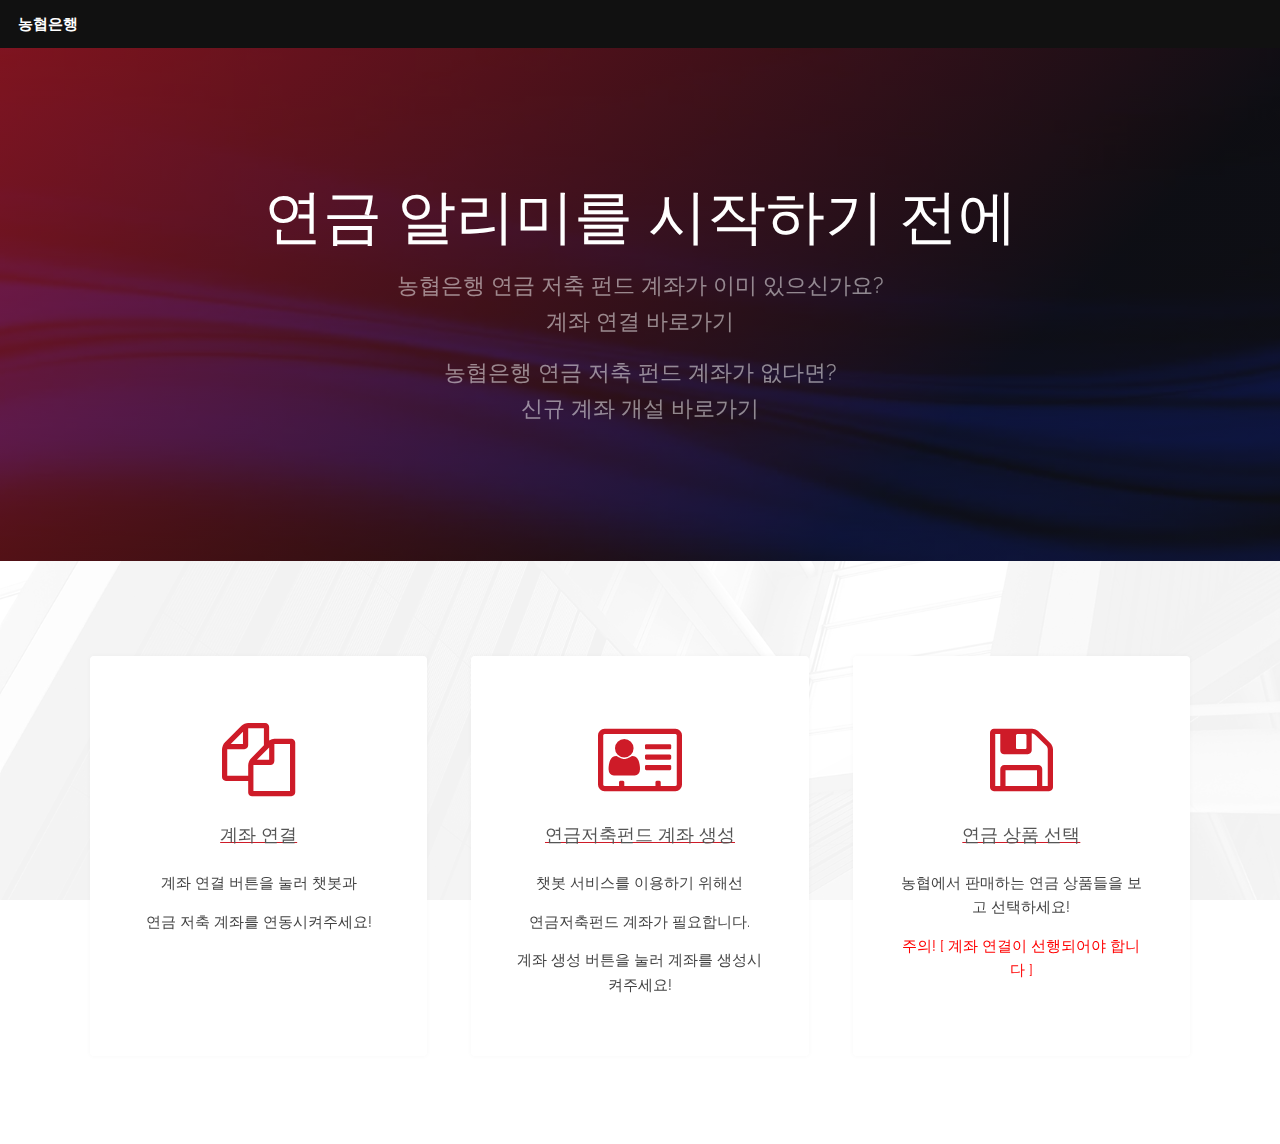
<file: Account_check_create/index.html>
<!DOCTYPE HTML>
<!--
	Industrious by TEMPLATED
	templated.co @templatedco
	Released for free under the Creative Commons Attribution 3.0 license (templated.co/license)
-->
<html>
	<head>
		<title>농협은행 연금저축펀드 서비스</title>
		<meta charset="utf-8" />
		<meta name="viewport" content="width=device-width, initial-scale=1, user-scalable=no" />
		<meta name="description" content="" />
		<meta name="keywords" content="" />
		<link rel="stylesheet" href="assets/css/main.css" />
	</head>
	<body class="is-preload">

		<!-- Header -->
			<header id="header">
				<a class="logo" href="index.html">농협은행</a>
				<!--
				<nav>
					<a href="#menu">Menu</a>
				</nav>
			-->
			</header>

		<!-- Nav
			<nav id="menu">
				<ul class="links">
					<li><a href="index.html">Home</a></li>
					<li><a href="elements.html">Elements</a></li>
					<li><a href="generic.html">Generic</a></li>
				</ul>
			</nav>
		-->

		<!-- Banner -->
			<section id="banner">
				<div class="inner">
					<h1>연금 알리미를 시작하기 전에</h1>
					<p style="margin: 0 0 0 0;">농협은행 연금 저축 펀드 계좌가 이미 있으신가요?</p>
					<p><a href="#Account_inquery">계좌 연결 바로가기</a></p>
					<p style="margin: 0 0 0 0;">농협은행 연금 저축 펀드 계좌가 없다면?</p>
					<p><a href="#Account_create">신규 계좌 개설 바로가기</a> </p>
				</div>
			</section>

		<!-- Highlights -->
			<section class="wrapper">
				<div class="inner">
					<!--
					<header class="special">
						<h2>Sem turpis amet semper</h2>
						<p>In arcu accumsan arcu adipiscing accumsan orci ac. Felis id enim aliquet. Accumsan ac integer lobortis commodo ornare aliquet accumsan erat tempus amet porttitor.</p>
					</header>
					-->
					<div class="highlights">
						<section id="Account_inquery">
							<div class="content">
								<header>
									<a href="Account_inquery.html" class="icon fa-files-o"><span class="label">Icon</span></a>
									<a href="Account_inquery.html"><h3>계좌 연결</h3></a>
								</header>
								<p>계좌 연결 버튼을 눌러 챗봇과</p>
								<p>연금 저축 계좌를 연동시켜주세요!</p>
							</div>
						</section>
						<section id="Account_create">
							<div class="content">
								<header>
									<a href="https://play.google.com/store/apps/details?id=com.wooriwm.mugsmart" target="_blank" class="icon fa-vcard-o"><span class="label">Icon</span></a>
									<a href="https://play.google.com/store/apps/details?id=com.wooriwm.mugsmart" target="_blank"><h3>연금저축펀드 계좌 생성</h3></a>
								</header>
								<p>챗봇 서비스를 이용하기 위해선</p>
								<p>연금저축펀드 계좌가 필요합니다.</p>
								<p>계좌 생성 버튼을 눌러 계좌를 생성시켜주세요!</p>
							</div>
						</section>
						<section id="Pension_select">
							<div class="content">
								<header>
									<a href="Pension_select.html" class="icon fa-floppy-o"><span class="label">Icon</span></a>
									<a href="Pension_select.html"><h3>연금 상품 선택</h3></a>
								</header>
								<p>농협에서 판매하는 연금 상품들을 보고 선택하세요!</p>
								<p style="color:red;">주의! [ 계좌 연결이 선행되어야 합니다 ]</p>
							</div>
						</section>
						<!--
						<section>
							<div class="content">
								<header>
									<a href="#" class="icon fa-line-chart"><span class="label">Icon</span></a>
									<h3>Interdum gravida</h3>
								</header>
								<p>Nunc lacinia ante nunc ac lobortis ipsum. Interdum adipiscing gravida odio porttitor sem non mi integer non faucibus.</p>
							</div>
						</section>
						<section>
							<div class="content">
								<header>
									<a href="#" class="icon fa-paper-plane-o"><span class="label">Icon</span></a>
									<h3>Faucibus consequat</h3>
								</header>
								<p>Nunc lacinia ante nunc ac lobortis ipsum. Interdum adipiscing gravida odio porttitor sem non mi integer non faucibus.</p>
							</div>
						</section>
						<section>
							<div class="content">
								<header>
									<a href="#" class="icon fa-qrcode"><span class="label">Icon</span></a>
									<h3>Accumsan viverra</h3>
								</header>
								<p>Nunc lacinia ante nunc ac lobortis ipsum. Interdum adipiscing gravida odio porttitor sem non mi integer non faucibus.</p>
							</div>
						</section>
					</div>
				</div>
			</section>
			-->

		<!-- CTA
			<section id="cta" class="wrapper">
				<div class="inner">
					<h2>Curabitur ullamcorper ultricies</h2>
					<p>Nunc lacinia ante nunc ac lobortis. Interdum adipiscing gravida odio porttitor sem non mi integer non faucibus ornare mi ut ante amet placerat aliquet. Volutpat eu sed ante lacinia sapien lorem accumsan varius montes viverra nibh in adipiscing. Lorem ipsum dolor vestibulum ante ipsum primis in faucibus vestibulum. Blandit adipiscing eu felis iaculis volutpat ac adipiscing sed feugiat eu faucibus. Integer ac sed amet praesent. Nunc lacinia ante nunc ac gravida.</p>
				</div>
			</section>
		-->

		<!-- Testimonials
			<section class="wrapper">
				<div class="inner">
					<header class="special">
						<h2>Faucibus consequat lorem</h2>
						<p>In arcu accumsan arcu adipiscing accumsan orci ac. Felis id enim aliquet. Accumsan ac integer lobortis commodo ornare aliquet accumsan erat tempus amet porttitor.</p>
					</header>
					<div class="testimonials">
						<section>
							<div class="content">
								<blockquote>
									<p>Nunc lacinia ante nunc ac lobortis ipsum. Interdum adipiscing gravida odio porttitor sem non mi integer non faucibus.</p>
								</blockquote>
								<div class="author">
									<div class="image">
										<img src="images/pic01.jpg" alt="" />
									</div>
									<p class="credit">- <strong>Jane Doe</strong> <span>CEO - ABC Inc.</span></p>
								</div>
							</div>
						</section>
						<section>
							<div class="content">
								<blockquote>
									<p>Nunc lacinia ante nunc ac lobortis ipsum. Interdum adipiscing gravida odio porttitor sem non mi integer non faucibus.</p>
								</blockquote>
								<div class="author">
									<div class="image">
										<img src="images/pic03.jpg" alt="" />
									</div>
									<p class="credit">- <strong>John Doe</strong> <span>CEO - ABC Inc.</span></p>
								</div>
							</div>
						</section>
						<section>
							<div class="content">
								<blockquote>
									<p>Nunc lacinia ante nunc ac lobortis ipsum. Interdum adipiscing gravida odio porttitor sem non mi integer non faucibus.</p>
								</blockquote>
								<div class="author">
									<div class="image">
										<img src="images/pic02.jpg" alt="" />
									</div>
									<p class="credit">- <strong>Janet Smith</strong> <span>CEO - ABC Inc.</span></p>
								</div>
							</div>
						</section>
					</div>
				</div>
			</section>
		-->

		<!-- Footer
			<footer id="footer">
				<div class="inner">
					<div class="content">
						<section>
							<h3>Accumsan montes viverra</h3>
							<p>Nunc lacinia ante nunc ac lobortis. Interdum adipiscing gravida odio porttitor sem non mi integer non faucibus ornare mi ut ante amet placerat aliquet. Volutpat eu sed ante lacinia sapien lorem accumsan varius montes viverra nibh in adipiscing. Lorem ipsum dolor vestibulum ante ipsum primis in faucibus vestibulum. Blandit adipiscing eu felis iaculis volutpat ac adipiscing sed feugiat eu faucibus. Integer ac sed amet praesent. Nunc lacinia ante nunc ac gravida.</p>
						</section>
						<section>
							<h4>Sem turpis amet semper</h4>
							<ul class="alt">
								<li><a href="#">Dolor pulvinar sed etiam.</a></li>
								<li><a href="#">Etiam vel lorem sed amet.</a></li>
								<li><a href="#">Felis enim feugiat viverra.</a></li>
								<li><a href="#">Dolor pulvinar magna etiam.</a></li>
							</ul>
						</section>
						<section>
							<h4>Magna sed ipsum</h4>
							<ul class="plain">
								<li><a href="#"><i class="icon fa-twitter">&nbsp;</i>Twitter</a></li>
								<li><a href="#"><i class="icon fa-facebook">&nbsp;</i>Facebook</a></li>
								<li><a href="#"><i class="icon fa-instagram">&nbsp;</i>Instagram</a></li>
								<li><a href="#"><i class="icon fa-github">&nbsp;</i>Github</a></li>
							</ul>
						</section>
					</div>
					<div class="copyright">
						&copy; Untitled. Photos <a href="https://unsplash.co">Unsplash</a>, Video <a href="https://coverr.co">Coverr</a>.
					</div>
				</div>
			</footer>
		-->

		<!-- Scripts -->
			<script src="assets/js/jquery.min.js"></script>
			<script src="assets/js/browser.min.js"></script>
			<script src="assets/js/breakpoints.min.js"></script>
			<script src="assets/js/util.js"></script>
			<script src="assets/js/main.js"></script>

	</body>
</html>
</file>
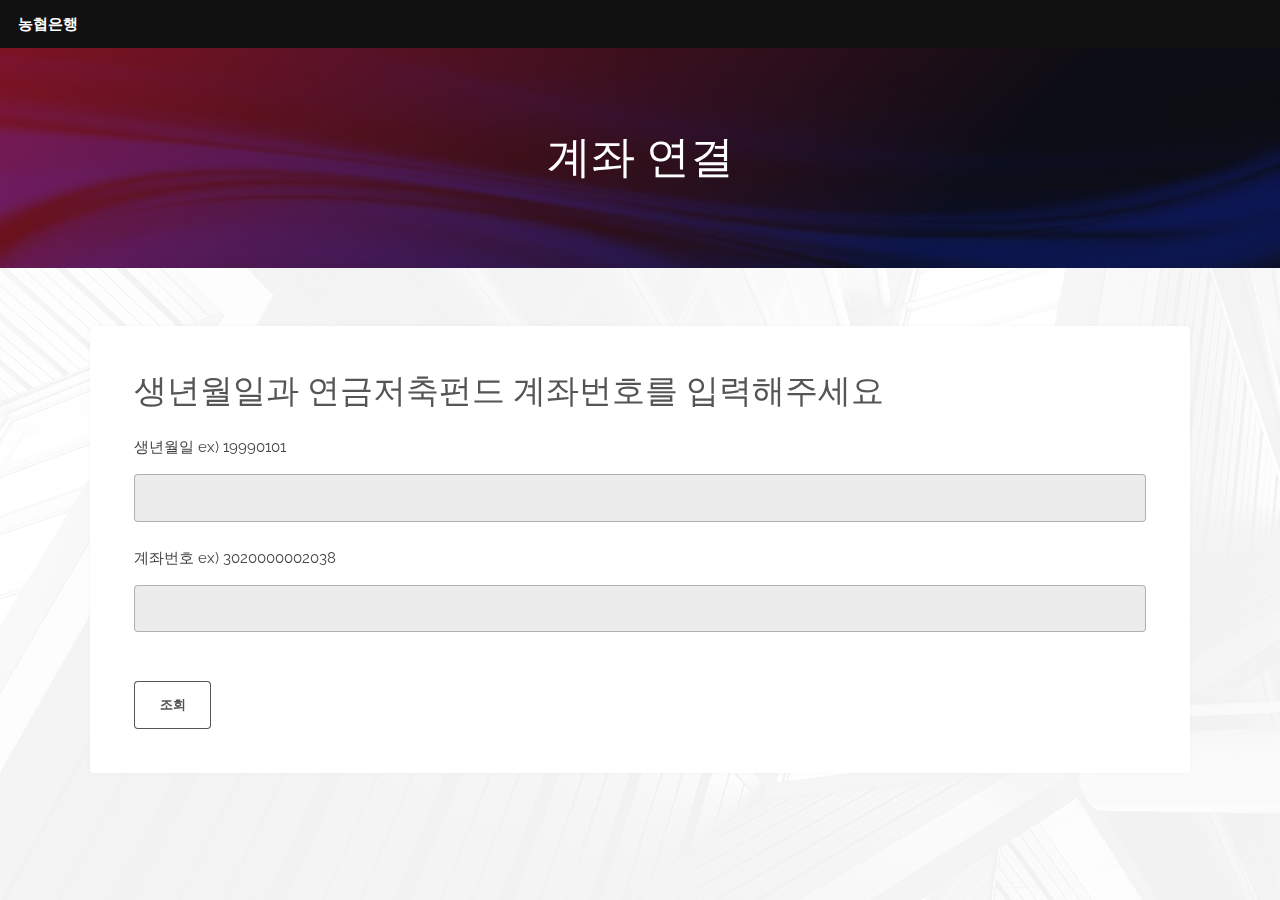
<file: Account_check_create/Account_inquery.html>
<!DOCTYPE HTML>
<!--
	Industrious by TEMPLATED
	templated.co @templatedco
	Released for free under the Creative Commons Attribution 3.0 license (templated.co/license)
-->
<html>
	<head>
		<title>계좌 연결 페이지</title>
		<meta charset="utf-8" />
		<meta name="viewport" content="width=device-width, initial-scale=1, user-scalable=no" />
		<meta name="description" content="" />
		<meta name="keywords" content="" />
		<link rel="stylesheet" href="assets/css/main.css" />
	</head>
	<body class="is-preload">

		<!-- Header -->
			<header id="header">
				<a class="logo" href="index.html">농협은행</a>
				<!--
				<nav>
					<a href="#menu">Menu</a>
				</nav>
			-->
			</header>

		<!-- Nav
			<nav id="menu">
				<ul class="links">
					<li><a href="index.html">Home</a></li>
					<li><a href="elements.html">Elements</a></li>
					<li><a href="generic.html">Generic</a></li>
				</ul>
			</nav>
		-->

		<!-- Heading -->
			<div id="heading" >
				<h1>계좌 연결</h1>
			</div>

		<!-- Main -->
			<section id="main" class="wrapper">
				<div class="inner">
					<div class="content">
						<header>
							<h2>생년월일과 연금저축펀드 계좌번호를 입력해주세요</h2>
						</header>
						<p>생년월일 ex) 19990101</p>
				    <input name="birthday" type="text" id="birthday" size="8"> <br/>
				    <p>계좌번호 ex) 3020000002038</p>
				    <input name="accountNum" type="text" id="accountNum" size="20"> <br/><br/>
				    <button name="submitBtn" type="button" title="submit" onclick="press();"> 조회 </button>

				    <article>
				      <!-- 계좌 조회 여부와 핀-어카운트 계정 확인 -->
				    </article>
					</div>
				</div>
			</section>

		<!-- Footer
			<footer id="footer">
				<div class="inner">
					<div class="content">
						<section>
							<h3>Accumsan montes viverra</h3>
							<p>Nunc lacinia ante nunc ac lobortis. Interdum adipiscing gravida odio porttitor sem non mi integer non faucibus ornare mi ut ante amet placerat aliquet. Volutpat eu sed ante lacinia sapien lorem accumsan varius montes viverra nibh in adipiscing. Lorem ipsum dolor vestibulum ante ipsum primis in faucibus vestibulum. Blandit adipiscing eu felis iaculis volutpat ac adipiscing sed feugiat eu faucibus. Integer ac sed amet praesent. Nunc lacinia ante nunc ac gravida.</p>
						</section>
						<section>
							<h4>Sem turpis amet semper</h4>
							<ul class="alt">
								<li><a href="#">Dolor pulvinar sed etiam.</a></li>
								<li><a href="#">Etiam vel lorem sed amet.</a></li>
								<li><a href="#">Felis enim feugiat viverra.</a></li>
								<li><a href="#">Dolor pulvinar magna etiam.</a></li>
							</ul>
						</section>
						<section>
							<h4>Magna sed ipsum</h4>
							<ul class="plain">
								<li><a href="#"><i class="icon fa-twitter">&nbsp;</i>Twitter</a></li>
								<li><a href="#"><i class="icon fa-facebook">&nbsp;</i>Facebook</a></li>
								<li><a href="#"><i class="icon fa-instagram">&nbsp;</i>Instagram</a></li>
								<li><a href="#"><i class="icon fa-github">&nbsp;</i>Github</a></li>
							</ul>
						</section>
					</div>
					<div class="copyright">
						&copy; Untitled. Photos <a href="https://unsplash.co">Unsplash</a>, Video <a href="https://coverr.co">Coverr</a>.
					</div>
				</div>
			</footer>
		-->

		<!-- Scripts -->
			<script src="assets/js/jquery.min.js"></script>
			<script src="assets/js/browser.min.js"></script>
			<script src="assets/js/breakpoints.min.js"></script>
			<script src="assets/js/util.js"></script>
			<script src="assets/js/main.js"></script>
			<script src="assets/js/getAccount.js"></script>

	</body>
</html>
</file>
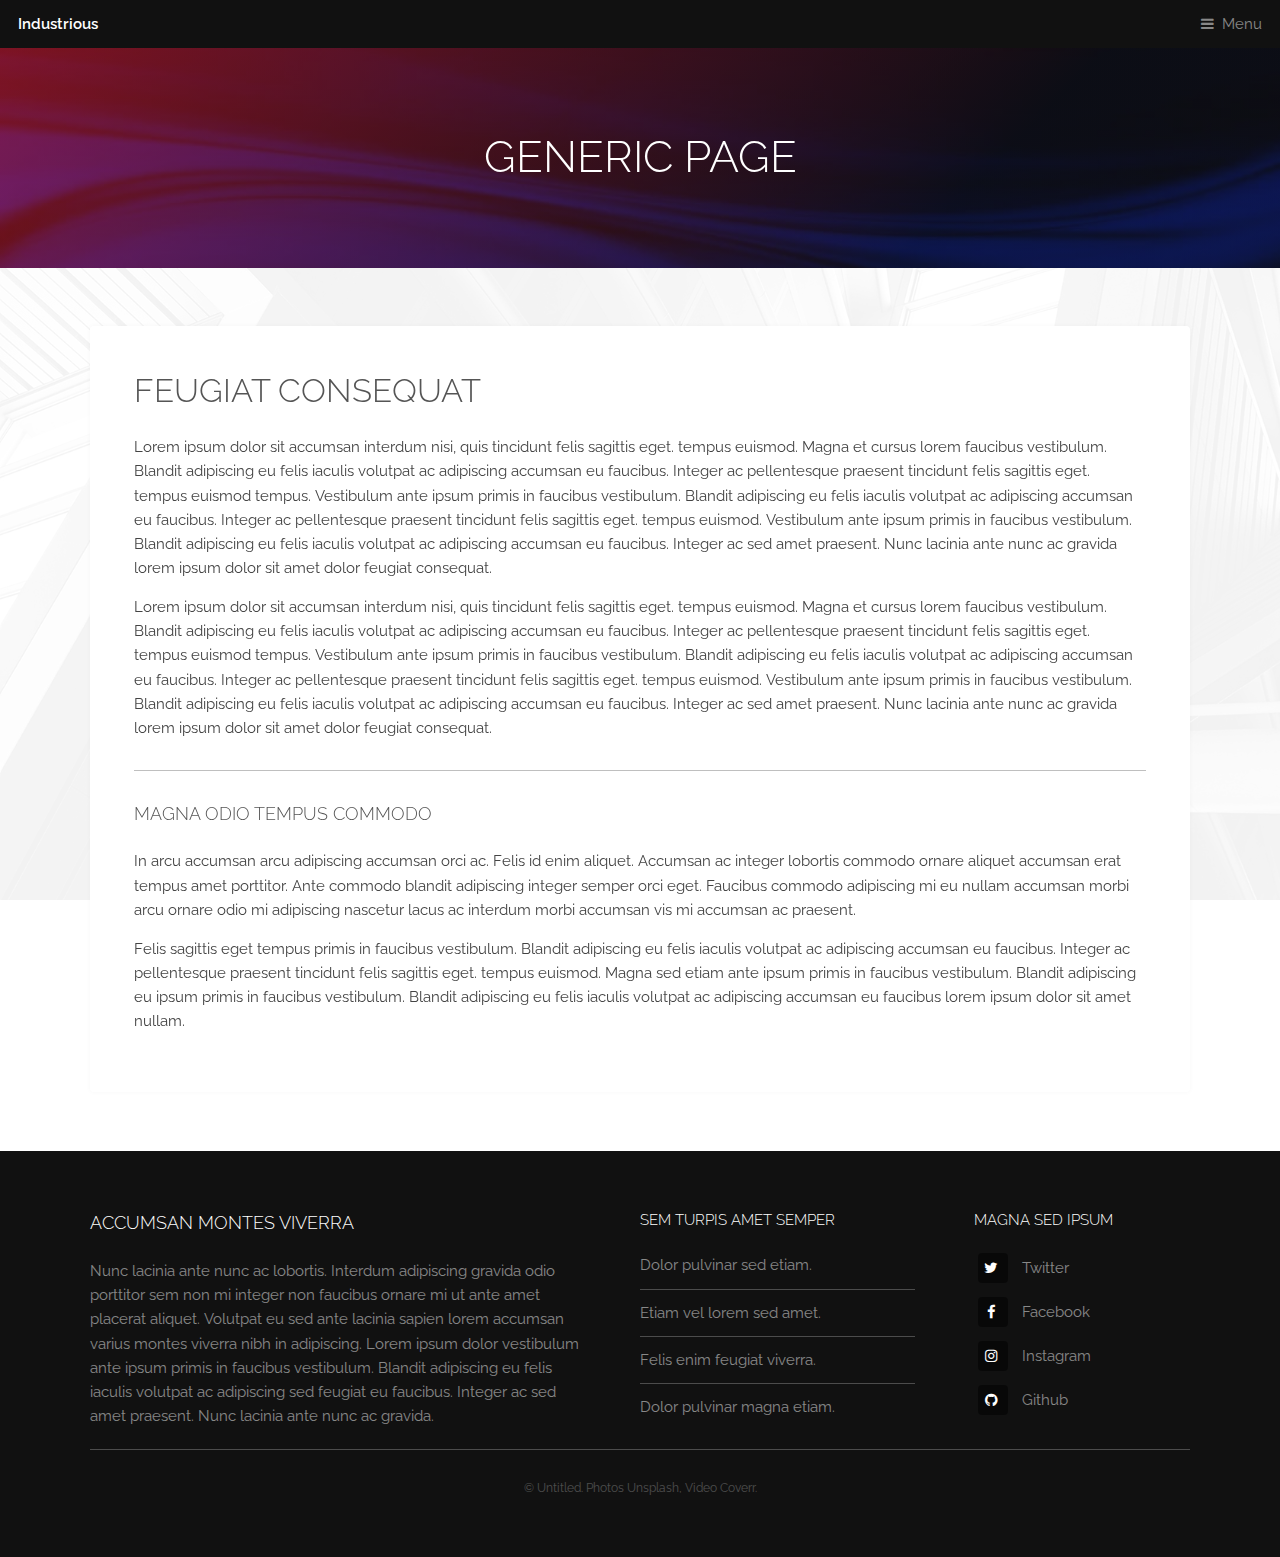
<file: Account_check_create/generic.html>
<!DOCTYPE HTML>
<!--
	Industrious by TEMPLATED
	templated.co @templatedco
	Released for free under the Creative Commons Attribution 3.0 license (templated.co/license)
-->
<html>
	<head>
		<title>Generic Page - Industrious by TEMPLATED</title>
		<meta charset="utf-8" />
		<meta name="viewport" content="width=device-width, initial-scale=1, user-scalable=no" />
		<meta name="description" content="" />
		<meta name="keywords" content="" />
		<link rel="stylesheet" href="assets/css/main.css" />
	</head>
	<body class="is-preload">

		<!-- Header -->
			<header id="header">
				<a class="logo" href="index.html">Industrious</a>
				<nav>
					<a href="#menu">Menu</a>
				</nav>
			</header>

		<!-- Nav -->
			<nav id="menu">
				<ul class="links">
					<li><a href="index.html">Home</a></li>
					<li><a href="elements.html">Elements</a></li>
					<li><a href="generic.html">Generic</a></li>
				</ul>
			</nav>

		<!-- Heading -->
			<div id="heading" >
				<h1>Generic Page</h1>
			</div>

		<!-- Main -->
			<section id="main" class="wrapper">
				<div class="inner">
					<div class="content">
						<header>
							<h2>Feugiat consequat</h2>
						</header>
						<p>Lorem ipsum dolor sit accumsan interdum nisi, quis tincidunt felis sagittis eget. tempus euismod. Magna et cursus lorem faucibus vestibulum. Blandit adipiscing eu felis iaculis volutpat ac adipiscing accumsan eu faucibus. Integer ac pellentesque praesent tincidunt felis sagittis eget. tempus euismod tempus. Vestibulum ante ipsum primis in faucibus vestibulum. Blandit adipiscing eu felis iaculis volutpat ac adipiscing accumsan eu faucibus. Integer ac pellentesque praesent tincidunt felis sagittis eget. tempus euismod. Vestibulum ante ipsum primis in faucibus vestibulum. Blandit adipiscing eu felis iaculis volutpat ac adipiscing accumsan eu faucibus. Integer ac sed amet praesent. Nunc lacinia ante nunc ac gravida lorem ipsum dolor sit amet dolor feugiat consequat. </p>
						<p>Lorem ipsum dolor sit accumsan interdum nisi, quis tincidunt felis sagittis eget. tempus euismod. Magna et cursus lorem faucibus vestibulum. Blandit adipiscing eu felis iaculis volutpat ac adipiscing accumsan eu faucibus. Integer ac pellentesque praesent tincidunt felis sagittis eget. tempus euismod tempus. Vestibulum ante ipsum primis in faucibus vestibulum. Blandit adipiscing eu felis iaculis volutpat ac adipiscing accumsan eu faucibus. Integer ac pellentesque praesent tincidunt felis sagittis eget. tempus euismod. Vestibulum ante ipsum primis in faucibus vestibulum. Blandit adipiscing eu felis iaculis volutpat ac adipiscing accumsan eu faucibus. Integer ac sed amet praesent. Nunc lacinia ante nunc ac gravida lorem ipsum dolor sit amet dolor feugiat consequat. </p>
						<hr />
						<h3>Magna odio tempus commodo</h3>
						<p>In arcu accumsan arcu adipiscing accumsan orci ac. Felis id enim aliquet. Accumsan ac integer lobortis commodo ornare aliquet accumsan erat tempus amet porttitor. Ante commodo blandit adipiscing integer semper orci eget. Faucibus commodo adipiscing mi eu nullam accumsan morbi arcu ornare odio mi adipiscing nascetur lacus ac interdum morbi accumsan vis mi accumsan ac praesent.</p>
						<p>Felis sagittis eget tempus primis in faucibus vestibulum. Blandit adipiscing eu felis iaculis volutpat ac adipiscing accumsan eu faucibus. Integer ac pellentesque praesent tincidunt felis sagittis eget. tempus euismod. Magna sed etiam ante ipsum primis in faucibus vestibulum. Blandit adipiscing eu ipsum primis in faucibus vestibulum. Blandit adipiscing eu felis iaculis volutpat ac adipiscing accumsan eu faucibus lorem ipsum dolor sit amet nullam.</p>
					</div>
				</div>
			</section>

		<!-- Footer -->
			<footer id="footer">
				<div class="inner">
					<div class="content">
						<section>
							<h3>Accumsan montes viverra</h3>
							<p>Nunc lacinia ante nunc ac lobortis. Interdum adipiscing gravida odio porttitor sem non mi integer non faucibus ornare mi ut ante amet placerat aliquet. Volutpat eu sed ante lacinia sapien lorem accumsan varius montes viverra nibh in adipiscing. Lorem ipsum dolor vestibulum ante ipsum primis in faucibus vestibulum. Blandit adipiscing eu felis iaculis volutpat ac adipiscing sed feugiat eu faucibus. Integer ac sed amet praesent. Nunc lacinia ante nunc ac gravida.</p>
						</section>
						<section>
							<h4>Sem turpis amet semper</h4>
							<ul class="alt">
								<li><a href="#">Dolor pulvinar sed etiam.</a></li>
								<li><a href="#">Etiam vel lorem sed amet.</a></li>
								<li><a href="#">Felis enim feugiat viverra.</a></li>
								<li><a href="#">Dolor pulvinar magna etiam.</a></li>
							</ul>
						</section>
						<section>
							<h4>Magna sed ipsum</h4>
							<ul class="plain">
								<li><a href="#"><i class="icon fa-twitter">&nbsp;</i>Twitter</a></li>
								<li><a href="#"><i class="icon fa-facebook">&nbsp;</i>Facebook</a></li>
								<li><a href="#"><i class="icon fa-instagram">&nbsp;</i>Instagram</a></li>
								<li><a href="#"><i class="icon fa-github">&nbsp;</i>Github</a></li>
							</ul>
						</section>
					</div>
					<div class="copyright">
						&copy; Untitled. Photos <a href="https://unsplash.co">Unsplash</a>, Video <a href="https://coverr.co">Coverr</a>.
					</div>
				</div>
			</footer>

		<!-- Scripts -->
			<script src="assets/js/jquery.min.js"></script>
			<script src="assets/js/browser.min.js"></script>
			<script src="assets/js/breakpoints.min.js"></script>
			<script src="assets/js/util.js"></script>
			<script src="assets/js/main.js"></script>

	</body>
</html>
</file>
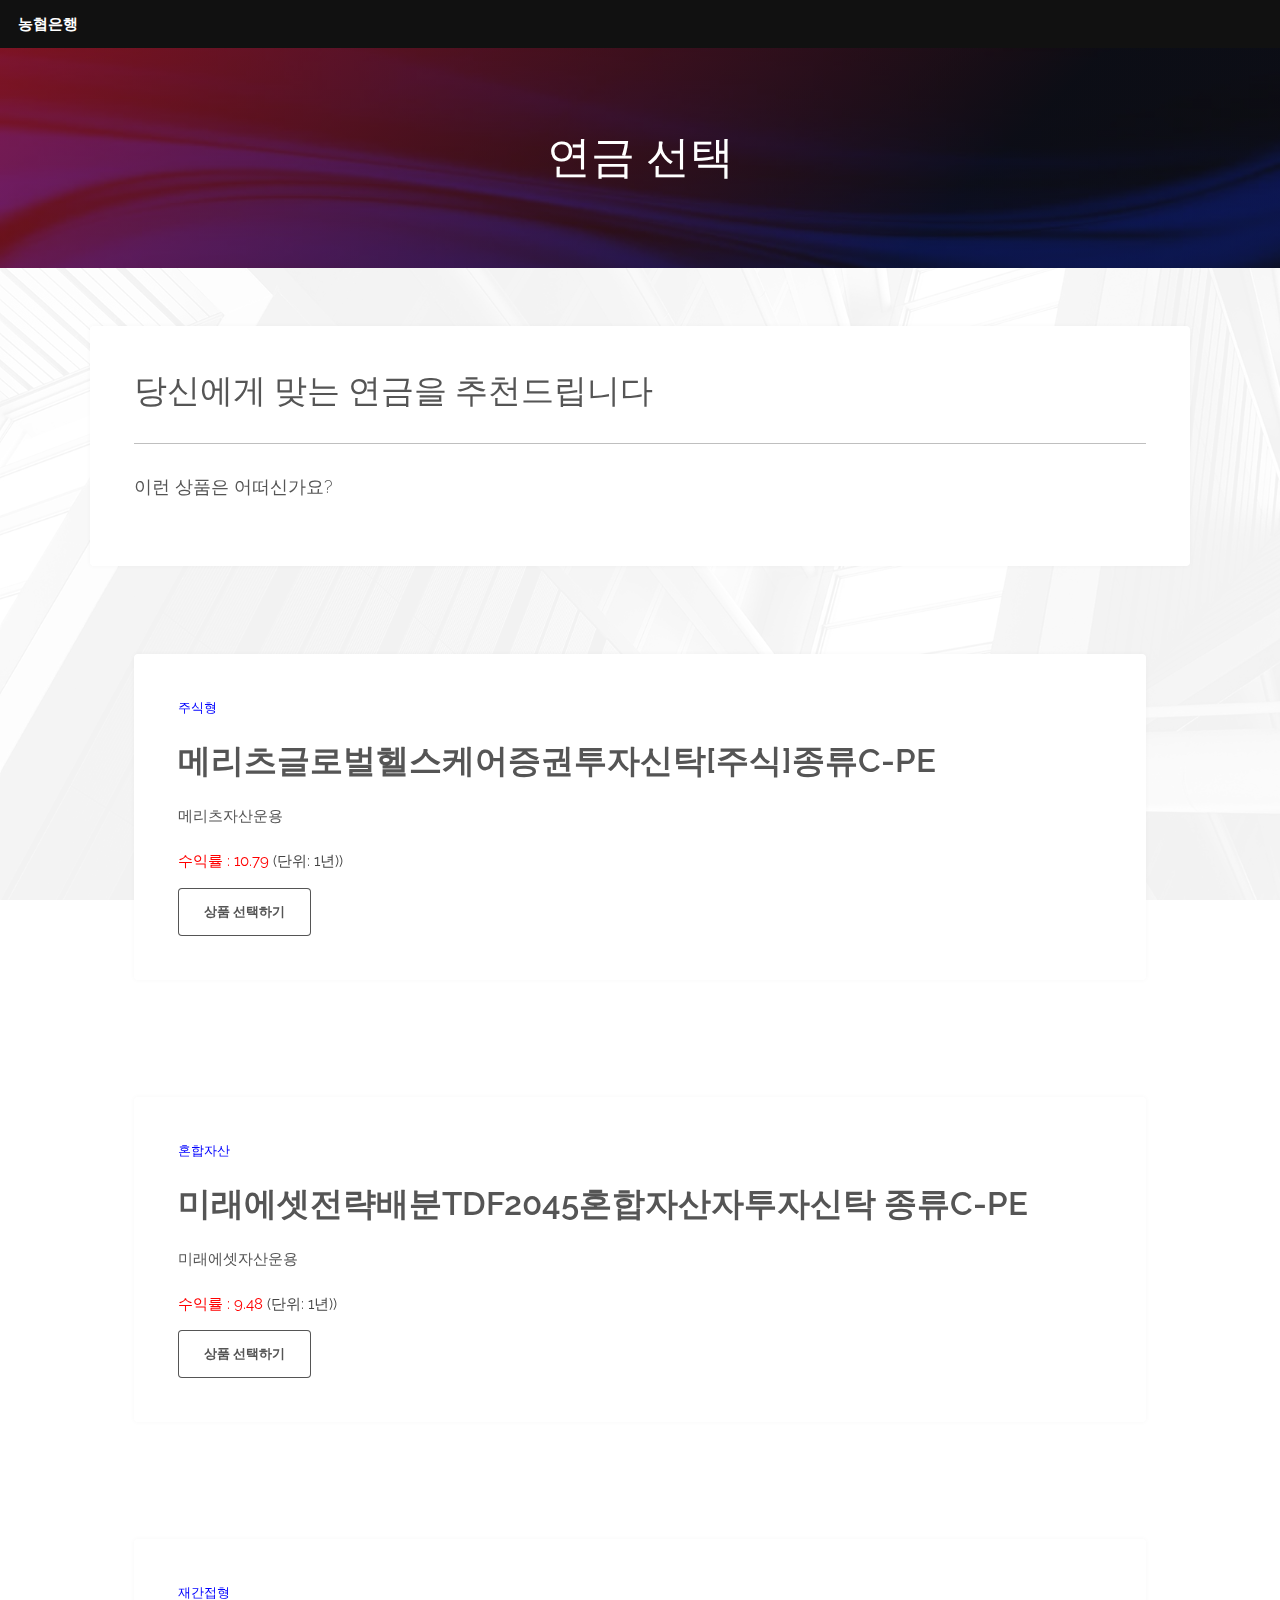
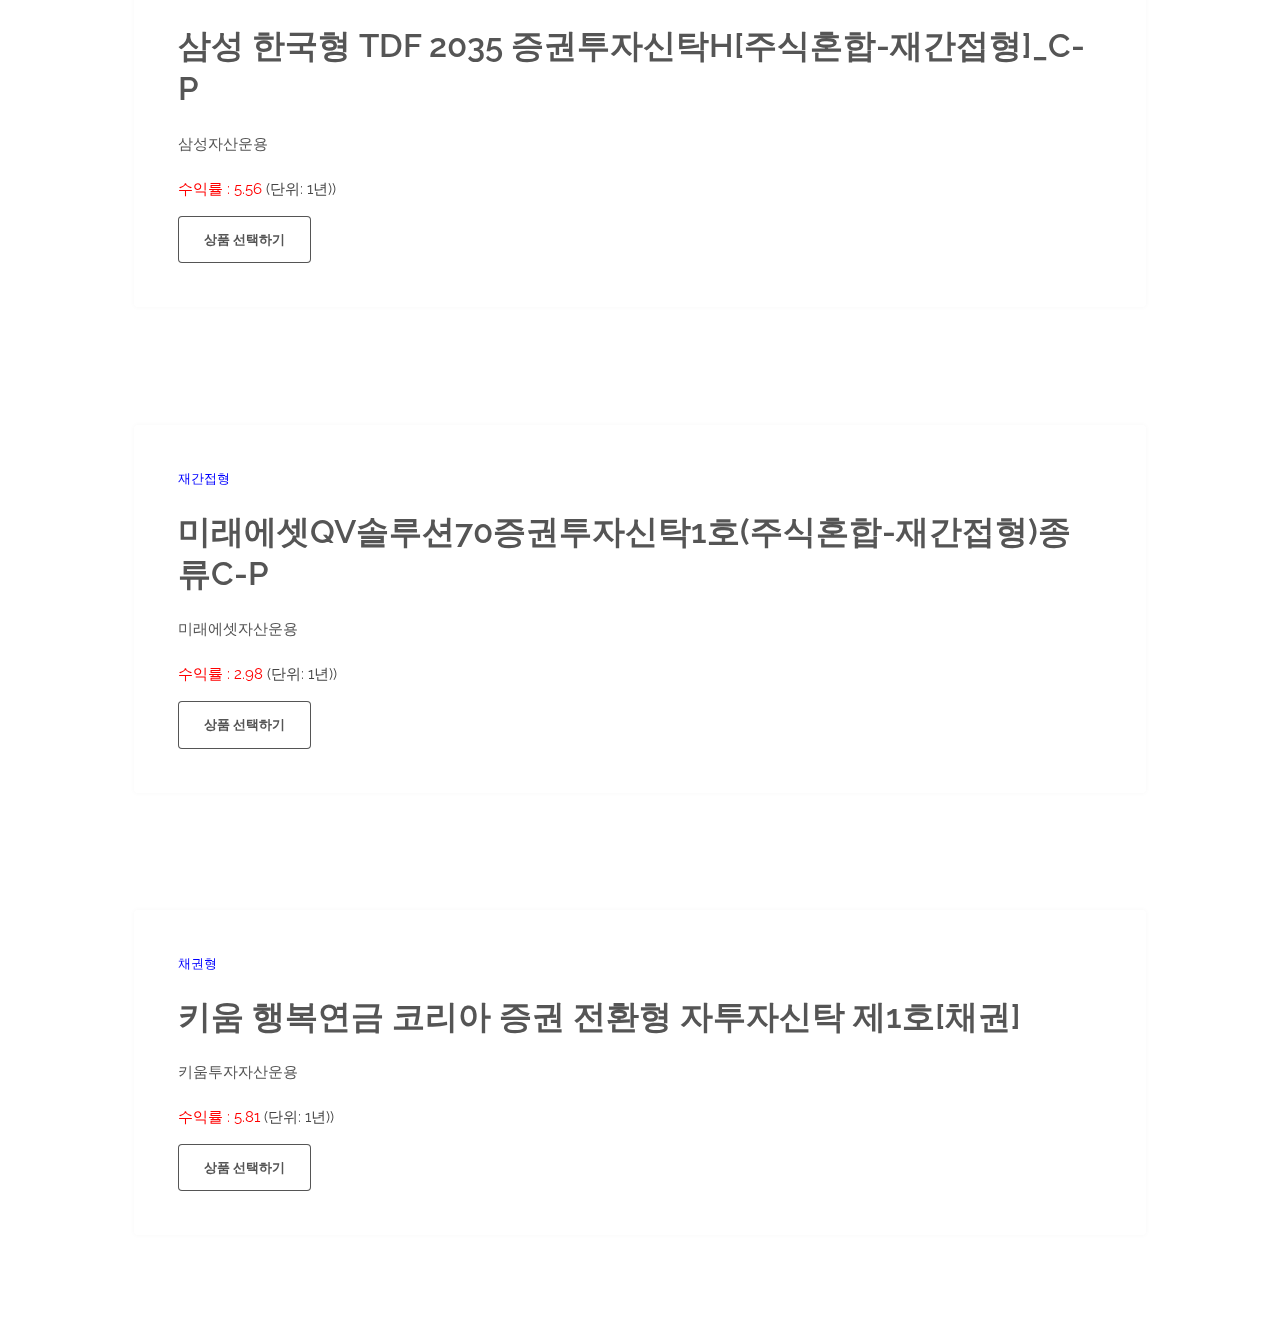
<file: Account_check_create/Pension_personalized.html>
<!DOCTYPE HTML>
<!--
	Industrious by TEMPLATED
	templated.co @templatedco
	Released for free under the Creative Commons Attribution 3.0 license (templated.co/license)
-->

<html>
	<head>
		<title>연금 상품 선택</title>
		<meta charset="utf-8" />
		<meta name="viewport" content="width=device-width, initial-scale=1, user-scalable=no" />
		<meta name="description" content="" />
		<meta name="keywords" content="" />
		<link rel="stylesheet" href="assets/css/main.css" />
	</head>
	<body class="is-preload">

		<!-- Header -->
			<header id="header">
				<a class="logo" href="index.html">농협은행</a>
				<!--
				<nav>
					<a href="#menu">Menu</a>
				</nav>
			-->
			</header>

		<!-- Nav
			<nav id="menu">
				<ul class="links">
					<li><a href="index.html">Home</a></li>
					<li><a href="elements.html">Elements</a></li>
					<li><a href="generic.html">Generic</a></li>
				</ul>
			</nav>
		-->

		<!-- Heading -->
			<div id="heading" >
				<h1>연금 선택</h1>
			</div>

		<!-- Main -->
			<section id="main" class="wrapper">
				<div class="inner">
					<div class="content">
						<header>
							<h2>당신에게 맞는 연금을 추천드립니다</h2>
							<hr/>
							<h3>이런 상품은 어떠신가요?</h3>
						</header>
					</div>

					<div class="wrapper">
						<div class="inner">
							<div class="content">
								<h5 style="color:blue;">주식형</h5>
								<h2><b>메리츠글로벌헬스케어증권투자신탁[주식]종류C-Pe</b></h2>
								<h4>메리츠자산운용</h4>
								<p><span style="color:red;">수익률 : 10.79</span> (단위: 1년))</p>
								<button type="button" name="button1" onclick="self.close();">상품 선택하기</button>
							</div>
						</div>
					</div>

					<div class="wrapper">
						<div class="inner">
							<div class="content">
								<h5 style="color:blue;">혼합자산</h5>
								<h2><b>미래에셋전략배분TDF2045혼합자산자투자신탁 종류C-Pe</b></h2>
								<h4>미래에셋자산운용</h4>
								<p><span style="color:red;">수익률 : 9.48</span> (단위: 1년))</p>
								<button type="button" name="button1" onclick="self.close();">상품 선택하기</button>
							</div>
						</div>
					</div>

					<div class="wrapper">
						<div class="inner">
							<div class="content">
								<h5 style="color:blue;">재간접형</h5>
								<h2><b>삼성 한국형 TDF 2035 증권투자신탁H[주식혼합-재간접형]_C-P</b></h2>
								<h4>삼성자산운용</h4>
								<p><span style="color:red;">수익률 : 5.56</span> (단위: 1년))</p>
								<button type="button" name="button1" onclick="self.close();">상품 선택하기</button>
							</div>
						</div>
					</div>

					<div class="wrapper">
						<div class="inner">
							<div class="content">
								<h5 style="color:blue;">재간접형</h5>
								<h2><b>미래에셋QV솔루션70증권투자신탁1호(주식혼합-재간접형)종류C-P</b></h2>
								<h4>미래에셋자산운용</h4>
								<p><span style="color:red;">수익률 : 2.98</span> (단위: 1년))</p>
								<button type="button" name="button1" onclick="self.close();">상품 선택하기</button>
							</div>
						</div>
					</div>

					<div class="wrapper">
						<div class="inner">
							<div class="content">
								<h5 style="color:blue;">채권형</h5>
								<h2><b>키움 행복연금 코리아 증권 전환형 자투자신탁 제1호[채권]</b></h2>
								<h4>키움투자자산운용</h4>
								<p><span style="color:red;">수익률 : 5.81</span> (단위: 1년))</p>
								<button type="button" name="button1" onclick="self.close();">상품 선택하기</button>
							</div>
						</div>
					</div>
				</div>
			</section>

		<!-- Footer
			<footer id="footer">
				<div class="inner">
					<div class="content">
						<section>
							<h3>Accumsan montes viverra</h3>
							<p>Nunc lacinia ante nunc ac lobortis. Interdum adipiscing gravida odio porttitor sem non mi integer non faucibus ornare mi ut ante amet placerat aliquet. Volutpat eu sed ante lacinia sapien lorem accumsan varius montes viverra nibh in adipiscing. Lorem ipsum dolor vestibulum ante ipsum primis in faucibus vestibulum. Blandit adipiscing eu felis iaculis volutpat ac adipiscing sed feugiat eu faucibus. Integer ac sed amet praesent. Nunc lacinia ante nunc ac gravida.</p>
						</section>
						<section>
							<h4>Sem turpis amet semper</h4>
							<ul class="alt">
								<li><a href="#">Dolor pulvinar sed etiam.</a></li>
								<li><a href="#">Etiam vel lorem sed amet.</a></li>
								<li><a href="#">Felis enim feugiat viverra.</a></li>
								<li><a href="#">Dolor pulvinar magna etiam.</a></li>
							</ul>
						</section>
						<section>
							<h4>Magna sed ipsum</h4>
							<ul class="plain">
								<li><a href="#"><i class="icon fa-twitter">&nbsp;</i>Twitter</a></li>
								<li><a href="#"><i class="icon fa-facebook">&nbsp;</i>Facebook</a></li>
								<li><a href="#"><i class="icon fa-instagram">&nbsp;</i>Instagram</a></li>
								<li><a href="#"><i class="icon fa-github">&nbsp;</i>Github</a></li>
							</ul>
						</section>
					</div>
					<div class="copyright">
						&copy; Untitled. Photos <a href="https://unsplash.co">Unsplash</a>, Video <a href="https://coverr.co">Coverr</a>.
					</div>
				</div>
			</footer>
		-->

		<!-- Scripts -->
			<script src="assets/js/jquery.min.js"></script>
			<script src="assets/js/browser.min.js"></script>
			<script src="assets/js/breakpoints.min.js"></script>
			<script src="assets/js/util.js"></script>
			<script src="assets/js/main.js"></script>
			<script src="assets/js/getAccount.js"></script>

			</script>

	</body>
</html>
</file>
<file: Account_check_create/assets/css/main.css>
@import url(font-awesome.min.css);
@import url("https://fonts.googleapis.com/css?family=Raleway:200,300,400,500,600");
/*
	Industrious by TEMPLATED
	templated.co @templatedco
	Released for free under the Creative Commons Attribution 3.0 license (templated.co/license)
*/
/* Basic */
@-ms-viewport {
  width: device-width; }
body {
  -ms-overflow-style: scrollbar; }

@media screen and (max-width: 480px) {
  html, body {
    min-width: 320px; } }
html {
  box-sizing: border-box; }

*, *:before, *:after {
  box-sizing: inherit; }

body {
  background: #ffffff; }
  body.is-preload *, body.is-preload *:before, body.is-preload *:after {
    -moz-animation: none !important;
    -webkit-animation: none !important;
    -ms-animation: none !important;
    animation: none !important;
    -moz-transition: none !important;
    -webkit-transition: none !important;
    -ms-transition: none !important;
    transition: none !important; }

html, body, div, span, applet, object,
iframe, h1, h2, h3, h4, h5, h6, p, blockquote,
pre, a, abbr, acronym, address, big, cite,
code, del, dfn, em, img, ins, kbd, q, s, samp,
small, strike, strong, sub, sup, tt, var, b,
u, i, center, dl, dt, dd, ol, ul, li, fieldset,
form, label, legend, table, caption, tbody,
tfoot, thead, tr, th, td, article, aside,
canvas, details, embed, figure, figcaption,
footer, header, hgroup, menu, nav, output, ruby,
section, summary, time, mark, audio, video {
  margin: 0;
  padding: 0;
  border: 0;
  font-size: 100%;
  font: inherit;
  vertical-align: baseline; }

article, aside, details, figcaption, figure,
footer, header, hgroup, menu, nav, section {
  display: block; }

body {
  line-height: 1; }

ol, ul {
  list-style: none; }

blockquote, q {
  quotes: none; }
  blockquote:before, blockquote:after, q:before, q:after {
    content: '';
    content: none; }

table {
  border-collapse: collapse;
  border-spacing: 0; }

body {
  -webkit-text-size-adjust: none; }

mark {
  background-color: transparent;
  color: inherit; }

input::-moz-focus-inner {
  border: 0;
  padding: 0; }

input, select, textarea {
  -moz-appearance: none;
  -webkit-appearance: none;
  -ms-appearance: none;
  appearance: none; }

/* Typography */
html {
  font-size: 13pt; }
  @media screen and (max-width: 1680px) {
    html {
      font-size: 11pt; } }
  @media screen and (max-width: 980px) {
    html {
      font-size: 12pt; } }
  @media screen and (max-width: 480px) {
    html {
      font-size: 11pt; } }

body {
  background-color: #ffffff;
  color: #444444; }

body, input, select, textarea {
  font-family: "Raleway", Arial, Helvetica, sans-serif;
  font-weight: 400;
  font-size: 1rem;
  line-height: 1.65; }

a {
  -moz-transition: color 0.2s ease-in-out;
  -webkit-transition: color 0.2s ease-in-out;
  -ms-transition: color 0.2s ease-in-out;
  transition: color 0.2s ease-in-out;
  text-decoration: underline; }
  a:hover {
    text-decoration: none; }

strong, b {
  font-weight: 600; }

em, i {
  font-style: italic; }

p {
  margin: 0 0 1rem 0; }

header.special {
  text-align: center;
  margin-bottom: 4rem; }
  header.special p {
    max-width: 75%;
    margin-left: auto;
    margin-right: auto; }

h1, h2, h3, h4, h5, h6 {
  font-weight: 300;
  line-height: 1.5;
  text-transform: uppercase;
  margin: 0 0 1.5rem 0; }
  h1 a, h2 a, h3 a, h4 a, h5 a, h6 a {
    color: inherit;
    text-decoration: none; }

h1 {
  font-size: 3rem;
  line-height: 1.2; }

h2 {
  font-size: 2.25rem;
  line-height: 1.3; }

h3 {
  font-size: 1.25rem; }

h4 {
  font-size: 1rem; }

h5 {
  font-size: 0.9rem; }

h6 {
  font-size: 0.7rem; }

@media screen and (max-width: 736px) {
  h1 {
    font-size: 2.75rem;
    line-height: 1.3; }

  h2 {
    font-size: 1.75rem;
    line-height: 1.5; }

  h3 {
    font-size: 1.25rem; } }
sub {
  font-size: 0.8rem;
  position: relative;
  top: 0.5rem; }

sup {
  font-size: 0.8rem;
  position: relative;
  top: -0.5rem; }

blockquote {
  border-left: solid 0.5rem;
  font-style: italic;
  margin: 0 0 2rem 0;
  padding: 1rem 0 1rem 2rem; }

code {
  border-radius: 4px;
  border: solid 1px;
  font-family: "Courier New", monospace;
  font-size: 0.9rem;
  margin: 0 0.25rem;
  padding: 0.25rem 0.65rem; }

pre {
  -webkit-overflow-scrolling: touch;
  font-family: "Courier New", monospace;
  font-size: 0.9rem;
  margin: 0 0 2rem 0; }
  pre code {
    display: block;
    line-height: 1.75;
    padding: 1rem 1.5rem;
    overflow-x: auto; }

hr {
  border: 0;
  border-bottom: solid 1px;
  margin: 2rem 0; }
  hr.major {
    margin: 4rem 0; }

input, select, textarea {
  color: #555555; }

a {
  color: #ce1b28; }

strong, b {
  color: #555555; }

h1, h2, h3, h4, h5, h6 {
  color: #555555; }

blockquote {
  border-left-color: rgba(0, 0, 0, 0.25); }

code {
  background: rgba(0, 0, 0, 0.075);
  border-color: rgba(0, 0, 0, 0.25); }

hr {
  border-bottom-color: rgba(0, 0, 0, 0.25); }

/* Inner */
.inner {
  margin: 0 auto;
  width: 75rem;
  max-width: calc(100% - 6rem); }
  @media screen and (max-width: 480px) {
    .inner {
      max-width: calc(100% - 3rem); } }

/* Button */
input[type="submit"],
input[type="reset"],
input[type="button"],
button,
.button {
  -moz-appearance: none;
  -webkit-appearance: none;
  -ms-appearance: none;
  appearance: none;
  -moz-transition: background-color 0.2s ease-in-out, box-shadow 0.2s ease-in-out, color 0.2s ease-in-out;
  -webkit-transition: background-color 0.2s ease-in-out, box-shadow 0.2s ease-in-out, color 0.2s ease-in-out;
  -ms-transition: background-color 0.2s ease-in-out, box-shadow 0.2s ease-in-out, color 0.2s ease-in-out;
  transition: background-color 0.2s ease-in-out, box-shadow 0.2s ease-in-out, color 0.2s ease-in-out;
  border: 0;
  border-radius: 4px;
  cursor: pointer;
  display: inline-block;
  font-weight: 600;
  height: 3.25rem;
  line-height: 3.25rem;
  padding: 0 1.75rem;
  text-align: center;
  text-decoration: none;
  white-space: nowrap; }
  input[type="submit"].small,
  input[type="reset"].small,
  input[type="button"].small,
  button.small,
  .button.small {
    font-size: 0.8rem;
    height: 2.4375rem;
    line-height: 2.4375rem;
    padding: 0 1.25rem; }
  input[type="submit"].large,
  input[type="reset"].large,
  input[type="button"].large,
  button.large,
  .button.large {
    font-size: 1.35rem;
    height: 4.0625rem;
    line-height: 4.0625rem;
    padding: 0 2rem; }
  input[type="submit"].wide,
  input[type="reset"].wide,
  input[type="button"].wide,
  button.wide,
  .button.wide {
    min-width: 13rem; }
  input[type="submit"].icon:before,
  input[type="reset"].icon:before,
  input[type="button"].icon:before,
  button.icon:before,
  .button.icon:before {
    margin-right: 0.5rem; }
  input[type="submit"].fit,
  input[type="reset"].fit,
  input[type="button"].fit,
  button.fit,
  .button.fit {
    width: 100%; }
  input[type="submit"].disabled, input[type="submit"]:disabled,
  input[type="reset"].disabled,
  input[type="reset"]:disabled,
  input[type="button"].disabled,
  input[type="button"]:disabled,
  button.disabled,
  button:disabled,
  .button.disabled,
  .button:disabled {
    pointer-events: none;
    opacity: 0.25; }

input[type="submit"],
input[type="reset"],
input[type="button"],
button,
.button {
  background-color: transparent;
  box-shadow: inset 0 0 0 1px #555555;
  color: #555555 !important; }
  input[type="submit"]:hover,
  input[type="reset"]:hover,
  input[type="button"]:hover,
  button:hover,
  .button:hover {
    box-shadow: inset 0 0 0 1px #ce1b28;
    color: #ce1b28 !important; }
    input[type="submit"]:hover:active,
    input[type="reset"]:hover:active,
    input[type="button"]:hover:active,
    button:hover:active,
    .button:hover:active {
      background-color: rgba(206, 27, 40, 0.25); }
  input[type="submit"].primary,
  input[type="reset"].primary,
  input[type="button"].primary,
  button.primary,
  .button.primary {
    box-shadow: none;
    background-color: #ce1b28;
    color: #ffffff !important; }
    input[type="submit"].primary:hover,
    input[type="reset"].primary:hover,
    input[type="button"].primary:hover,
    button.primary:hover,
    .button.primary:hover {
      background-color: #e2212f;
      box-shadow: none; }
      input[type="submit"].primary:hover:active,
      input[type="reset"].primary:hover:active,
      input[type="button"].primary:hover:active,
      button.primary:hover:active,
      .button.primary:hover:active {
        background-color: #b71824; }

/* Form */
form {
  margin: 0 0 2rem 0; }

input[type="text"],
input[type="password"],
input[type="email"],
input[type="tel"],
input[type="search"],
input[type="url"],
select,
textarea {
  -moz-appearance: none;
  -webkit-appearance: none;
  -ms-appearance: none;
  appearance: none;
  border-radius: 4px;
  border: none;
  border: solid 1px;
  color: inherit;
  display: block;
  outline: 0;
  padding: 0 1rem;
  text-decoration: none;
  width: 100%; }
  input[type="text"]:invalid,
  input[type="password"]:invalid,
  input[type="email"]:invalid,
  input[type="tel"]:invalid,
  input[type="search"]:invalid,
  input[type="url"]:invalid,
  select:invalid,
  textarea:invalid {
    box-shadow: none; }

label {
  display: block;
  font-size: 1rem;
  font-weight: 600;
  margin: 0 0 1rem 0; }

input[type="text"],
input[type="password"],
input[type="email"],
input[type="tel"],
input[type="search"],
input[type="url"] {
  height: 3.25rem; }

select {
  background-size: 1.25rem;
  background-repeat: no-repeat;
  background-position: calc(100% - 1rem) center;
  height: 3.25rem;
  padding-right: 3.25rem;
  text-overflow: ellipsis; }
  select:focus::-ms-value {
    background-color: transparent; }
  select::-ms-expand {
    display: none; }

textarea {
  padding: 0.75rem 1rem; }

input[type="checkbox"],
input[type="radio"] {
  -moz-appearance: none;
  -webkit-appearance: none;
  -ms-appearance: none;
  appearance: none;
  display: block;
  float: left;
  margin-right: -2rem;
  opacity: 0;
  width: 1rem;
  z-index: -1; }
  input[type="checkbox"] + label,
  input[type="radio"] + label {
    text-decoration: none;
    cursor: pointer;
    display: inline-block;
    font-size: 1rem;
    font-weight: 400;
    padding-left: 2.825rem;
    padding-right: 0.875rem;
    position: relative; }
    input[type="checkbox"] + label:before,
    input[type="radio"] + label:before {
      -moz-osx-font-smoothing: grayscale;
      -webkit-font-smoothing: antialiased;
      font-family: FontAwesome;
      font-style: normal;
      font-weight: normal;
      text-transform: none !important; }
    input[type="checkbox"] + label:before,
    input[type="radio"] + label:before {
      border-radius: 4px;
      border: solid 1px;
      content: '';
      display: inline-block;
      height: 1.95rem;
      left: 0;
      line-height: 1.86875rem;
      position: absolute;
      text-align: center;
      top: -0.1625rem;
      width: 1.95rem; }
  input[type="checkbox"]:checked + label:before,
  input[type="radio"]:checked + label:before {
    content: '\f00c'; }

input[type="checkbox"] + label:before {
  border-radius: 4px; }

input[type="radio"] + label:before {
  border-radius: 100%; }

::-webkit-input-placeholder {
  opacity: 1.0; }

:-moz-placeholder {
  opacity: 1.0; }

::-moz-placeholder {
  opacity: 1.0; }

:-ms-input-placeholder {
  opacity: 1.0; }

label {
  color: #555555; }

input[type="text"],
input[type="password"],
input[type="email"],
input[type="tel"],
input[type="search"],
input[type="url"],
select,
textarea {
  background-color: rgba(0, 0, 0, 0.075);
  border-color: rgba(0, 0, 0, 0.25); }
  input[type="text"]:focus,
  input[type="password"]:focus,
  input[type="email"]:focus,
  input[type="tel"]:focus,
  input[type="search"]:focus,
  input[type="url"]:focus,
  select:focus,
  textarea:focus {
    border-color: #ce1b28;
    box-shadow: 0 0 0 1px #ce1b28; }

select {
  background-image: url("data:image/svg+xml;charset=utf8,%3Csvg xmlns='http://www.w3.org/2000/svg' width='40' height='40' preserveAspectRatio='none' viewBox='0 0 40 40'%3E%3Cpath d='M9.4,12.3l10.4,10.4l10.4-10.4c0.2-0.2,0.5-0.4,0.9-0.4c0.3,0,0.6,0.1,0.9,0.4l3.3,3.3c0.2,0.2,0.4,0.5,0.4,0.9 c0,0.4-0.1,0.6-0.4,0.9L20.7,31.9c-0.2,0.2-0.5,0.4-0.9,0.4c-0.3,0-0.6-0.1-0.9-0.4L4.3,17.3c-0.2-0.2-0.4-0.5-0.4-0.9 c0-0.4,0.1-0.6,0.4-0.9l3.3-3.3c0.2-0.2,0.5-0.4,0.9-0.4S9.1,12.1,9.4,12.3z' fill='rgba(0, 0, 0, 0.25)' /%3E%3C/svg%3E"); }
  select option {
    color: #444444;
    background-color: #ffffff; }

input[type="checkbox"] + label,
input[type="radio"] + label {
  color: #444444; }
  input[type="checkbox"] + label:before,
  input[type="radio"] + label:before {
    background: rgba(0, 0, 0, 0.075);
    border-color: rgba(0, 0, 0, 0.25); }
input[type="checkbox"]:checked + label:before,
input[type="radio"]:checked + label:before {
  background-color: #ce1b28;
  border-color: #ce1b28;
  color: #ffffff; }
input[type="checkbox"]:focus + label:before,
input[type="radio"]:focus + label:before {
  border-color: #ce1b28;
  box-shadow: 0 0 0 1px #ce1b28; }

::-webkit-input-placeholder {
  color: #bbbbbb !important; }

:-moz-placeholder {
  color: #bbbbbb !important; }

::-moz-placeholder {
  color: #bbbbbb !important; }

:-ms-input-placeholder {
  color: #bbbbbb !important; }

/* List */
ol {
  list-style: decimal;
  margin: 0 0 2rem 0;
  padding-left: 1.25rem; }
  ol li {
    padding-left: 0.25rem; }

ul {
  list-style: disc;
  margin: 0 0 2rem 0;
  padding-left: 1rem; }
  ul li {
    padding-left: 0.325rem; }
  ul.plain {
    list-style: none;
    padding-left: 0; }
    ul.plain li {
      margin-bottom: 1rem; }
      ul.plain li .icon {
        border-radius: 4px;
        color: #ffffff;
        display: inline-block;
        margin-right: 1rem;
        text-align: center;
        width: 2rem;
        height: 2rem;
        line-height: 2rem;
        background: rgba(0, 0, 0, 0.5); }
  ul.alt {
    list-style: none;
    padding-left: 0; }
    ul.alt li {
      border-top: solid 1px;
      padding: 0.75rem 0; }
      ul.alt li:first-child {
        border-top: 0;
        padding-top: 0; }
      ul.alt li:last-child {
        padding-bottom: 0; }

dl {
  margin: 0 0 2rem 0; }
  dl dt {
    display: block;
    font-weight: 600;
    margin: 0 0 1rem 0; }
  dl dd {
    margin-left: 1.5rem; }

ul.alt li {
  border-top-color: rgba(0, 0, 0, 0.25); }

/* Table */
.table-wrapper {
  -webkit-overflow-scrolling: touch;
  overflow-x: auto; }

table {
  margin: 0 0 2rem 0;
  width: 100%; }
  table tbody tr {
    border: solid 1px;
    border-left: 0;
    border-right: 0; }
  table td {
    padding: 0.75rem 0.75rem; }
  table th {
    font-size: 0.9rem;
    font-weight: 600;
    padding: 0 0.75rem 0.75rem 0.75rem;
    text-align: left; }
  table thead {
    border-bottom: solid 2px; }
  table tfoot {
    border-top: solid 2px; }
  table.alt {
    border-collapse: separate; }
    table.alt tbody tr td {
      border: solid 1px;
      border-left-width: 0;
      border-top-width: 0; }
      table.alt tbody tr td:first-child {
        border-left-width: 1px; }
    table.alt tbody tr:first-child td {
      border-top-width: 1px; }
    table.alt thead {
      border-bottom: 0; }
    table.alt tfoot {
      border-top: 0; }

table tbody tr {
  border-color: rgba(0, 0, 0, 0.25); }
  table tbody tr:nth-child(2n + 1) {
    background-color: rgba(0, 0, 0, 0.075); }
table th {
  color: #555555; }
table thead {
  border-bottom-color: rgba(0, 0, 0, 0.25); }
table tfoot {
  border-top-color: rgba(0, 0, 0, 0.25); }
table.alt tbody tr td {
  border-color: rgba(0, 0, 0, 0.25); }

/* Highlights */
.highlights {
  width: 100%;
  margin: 2.5rem 0;
  display: -moz-flex;
  display: -webkit-flex;
  display: -ms-flex;
  display: flex;
  -moz-flex-wrap: wrap;
  -webkit-flex-wrap: wrap;
  -ms-flex-wrap: wrap;
  flex-wrap: wrap;
  -moz-align-items: -moz-stretch;
  -webkit-align-items: -webkit-stretch;
  -ms-align-items: -ms-stretch;
  align-items: stretch; }
  .highlights > * {
    -moz-flex-shrink: 1;
    -webkit-flex-shrink: 1;
    -ms-flex-shrink: 1;
    flex-shrink: 1;
    -moz-flex-grow: 0;
    -webkit-flex-grow: 0;
    -ms-flex-grow: 0;
    flex-grow: 0; }
  .highlights > * {
    width: 33.3333333333%; }
  .highlights > * {
    padding: 1.5rem;
    width: calc(33.3333333333% + 1rem); }
  .highlights > :nth-child(-n + 3) {
    padding-top: 0; }
  .highlights > :nth-last-child(-n + 3) {
    padding-bottom: 0; }
  .highlights > :nth-child(3n + 1) {
    padding-left: 0; }
  .highlights > :nth-child(3n) {
    padding-right: 0; }
  .highlights > :nth-child(3n + 1),
  .highlights > :nth-child(3n) {
    width: calc(33.3333333333% + -0.5rem); }
  .highlights .content {
    border-radius: 4px;
    height: 100%;
    padding: 3rem;
    text-align: center; }
    .highlights .content .icon {
      font-size: 5rem; }
  .highlights > div > :last-child {
    margin-bottom: 0; }
  @media screen and (max-width: 980px) {
    .highlights > * {
      width: 50%; }
    .highlights > * {
      padding: 1rem;
      width: calc(33.3333333333% + 0.6666666667rem); }
    .highlights > :nth-child(-n + 3) {
      padding-top: 1rem; }
    .highlights > :nth-last-child(-n + 3) {
      padding-bottom: 1rem; }
    .highlights > :nth-child(3n + 1) {
      padding-left: 1rem; }
    .highlights > :nth-child(3n) {
      padding-right: 1rem; }
    .highlights > :nth-child(3n + 1),
    .highlights > :nth-child(3n) {
      padding: 1rem;
      width: calc(50% + 1rem); }
    .highlights > * {
      padding: 1rem;
      width: calc(50% + 1rem); }
    .highlights > :nth-child(-n + 2) {
      padding-top: 0; }
    .highlights > :nth-last-child(-n + 2) {
      padding-bottom: 0; }
    .highlights > :nth-child(2n + 1) {
      padding-left: 0; }
    .highlights > :nth-child(2n) {
      padding-right: 0; }
    .highlights > :nth-child(2n + 1),
    .highlights > :nth-child(2n) {
      width: calc(50% + 0rem); }
    .highlights .content {
      padding: 2rem; } }
  @media screen and (max-width: 736px) {
    .highlights > * {
      width: 100%; }
    .highlights > * {
      padding: 1rem;
      width: calc(33.3333333333% + 0.6666666667rem); }
    .highlights > :nth-child(-n + 3) {
      padding-top: 1rem; }
    .highlights > :nth-last-child(-n + 3) {
      padding-bottom: 1rem; }
    .highlights > :nth-child(3n + 1) {
      padding-left: 1rem; }
    .highlights > :nth-child(3n) {
      padding-right: 1rem; }
    .highlights > :nth-child(3n + 1),
    .highlights > :nth-child(3n) {
      padding: 1rem;
      width: calc(100% + 2rem); }
    .highlights > * {
      padding: 1rem;
      width: calc(50% + 1rem); }
    .highlights > :nth-child(-n + 2) {
      padding-top: 1rem; }
    .highlights > :nth-last-child(-n + 2) {
      padding-bottom: 1rem; }
    .highlights > :nth-child(2n + 1) {
      padding-left: 1rem; }
    .highlights > :nth-child(2n) {
      padding-right: 1rem; }
    .highlights > :nth-child(2n + 1),
    .highlights > :nth-child(2n) {
      padding: 1rem;
      width: calc(100% + 2rem); }
    .highlights > * {
      padding: 1rem;
      width: calc(100% + 2rem); }
    .highlights > :nth-child(-n + 1) {
      padding-top: 0; }
    .highlights > :nth-last-child(-n + 1) {
      padding-bottom: 0; }
    .highlights > :nth-child(1n + 1) {
      padding-left: 0; }
    .highlights > :nth-child(1n) {
      padding-right: 0; }
    .highlights > :nth-child(1n + 1),
    .highlights > :nth-child(1n) {
      width: calc(100% + 1rem); } }

.highlights .content {
  background: #ffffff;
  box-shadow: 0px 0px 4px 1px rgba(0, 0, 0, 0.025); }

/* Testimonials */
.testimonials {
  margin: 2.5rem 0;
  width: 100%;
  display: -moz-flex;
  display: -webkit-flex;
  display: -ms-flex;
  display: flex;
  -moz-flex-wrap: wrap;
  -webkit-flex-wrap: wrap;
  -ms-flex-wrap: wrap;
  flex-wrap: wrap;
  -moz-align-items: -moz-stretch;
  -webkit-align-items: -webkit-stretch;
  -ms-align-items: -ms-stretch;
  align-items: stretch; }
  .testimonials > * {
    -moz-flex-shrink: 1;
    -webkit-flex-shrink: 1;
    -ms-flex-shrink: 1;
    flex-shrink: 1;
    -moz-flex-grow: 0;
    -webkit-flex-grow: 0;
    -ms-flex-grow: 0;
    flex-grow: 0; }
  .testimonials > * {
    width: 33.3333333333%; }
  .testimonials > * {
    padding: 1.5rem;
    width: calc(33.3333333333% + 1rem); }
  .testimonials > :nth-child(-n + 3) {
    padding-top: 0; }
  .testimonials > :nth-last-child(-n + 3) {
    padding-bottom: 0; }
  .testimonials > :nth-child(3n + 1) {
    padding-left: 0; }
  .testimonials > :nth-child(3n) {
    padding-right: 0; }
  .testimonials > :nth-child(3n + 1),
  .testimonials > :nth-child(3n) {
    width: calc(33.3333333333% + -0.5rem); }
  .testimonials .content {
    border-radius: 4px;
    height: 100%;
    padding: 3rem; }
    .testimonials .content .author {
      display: -moz-flex;
      display: -webkit-flex;
      display: -ms-flex;
      display: flex;
      -moz-align-items: center;
      -webkit-align-items: center;
      -ms-align-items: center;
      align-items: center; }
      .testimonials .content .author blockquote {
        margin: 0; }
      .testimonials .content .author .image {
        margin-right: 2rem;
        width: 20%; }
        .testimonials .content .author .image img {
          border-radius: 100%;
          max-width: 100%; }
    .testimonials .content .credit {
      font-size: 0.75rem; }
    .testimonials .content p:last-child {
      margin: 0; }
  .testimonials > div > :last-child {
    margin-bottom: 0; }
  @media screen and (max-width: 980px) {
    .testimonials > * {
      width: 50%; }
    .testimonials > * {
      padding: 1rem;
      width: calc(33.3333333333% + 0.6666666667rem); }
    .testimonials > :nth-child(-n + 3) {
      padding-top: 1rem; }
    .testimonials > :nth-last-child(-n + 3) {
      padding-bottom: 1rem; }
    .testimonials > :nth-child(3n + 1) {
      padding-left: 1rem; }
    .testimonials > :nth-child(3n) {
      padding-right: 1rem; }
    .testimonials > :nth-child(3n + 1),
    .testimonials > :nth-child(3n) {
      padding: 1rem;
      width: calc(50% + 1rem); }
    .testimonials > * {
      padding: 1rem;
      width: calc(50% + 1rem); }
    .testimonials > :nth-child(-n + 2) {
      padding-top: 0; }
    .testimonials > :nth-last-child(-n + 2) {
      padding-bottom: 0; }
    .testimonials > :nth-child(2n + 1) {
      padding-left: 0; }
    .testimonials > :nth-child(2n) {
      padding-right: 0; }
    .testimonials > :nth-child(2n + 1),
    .testimonials > :nth-child(2n) {
      width: calc(50% + 0rem); }
    .testimonials .content {
      padding: 2rem; } }
  @media screen and (max-width: 736px) {
    .testimonials > * {
      width: 100%; }
    .testimonials > * {
      padding: 1rem;
      width: calc(33.3333333333% + 0.6666666667rem); }
    .testimonials > :nth-child(-n + 3) {
      padding-top: 1rem; }
    .testimonials > :nth-last-child(-n + 3) {
      padding-bottom: 1rem; }
    .testimonials > :nth-child(3n + 1) {
      padding-left: 1rem; }
    .testimonials > :nth-child(3n) {
      padding-right: 1rem; }
    .testimonials > :nth-child(3n + 1),
    .testimonials > :nth-child(3n) {
      padding: 1rem;
      width: calc(100% + 2rem); }
    .testimonials > * {
      padding: 1rem;
      width: calc(50% + 1rem); }
    .testimonials > :nth-child(-n + 2) {
      padding-top: 1rem; }
    .testimonials > :nth-last-child(-n + 2) {
      padding-bottom: 1rem; }
    .testimonials > :nth-child(2n + 1) {
      padding-left: 1rem; }
    .testimonials > :nth-child(2n) {
      padding-right: 1rem; }
    .testimonials > :nth-child(2n + 1),
    .testimonials > :nth-child(2n) {
      padding: 1rem;
      width: calc(100% + 2rem); }
    .testimonials > * {
      padding: 1rem;
      width: calc(100% + 2rem); }
    .testimonials > :nth-child(-n + 1) {
      padding-top: 0; }
    .testimonials > :nth-last-child(-n + 1) {
      padding-bottom: 0; }
    .testimonials > :nth-child(1n + 1) {
      padding-left: 0; }
    .testimonials > :nth-child(1n) {
      padding-right: 0; }
    .testimonials > :nth-child(1n + 1),
    .testimonials > :nth-child(1n) {
      width: calc(100% + 1rem); } }

.testimonials .content {
  background: #ffffff;
  box-shadow: 0px 0px 4px 1px rgba(0, 0, 0, 0.025); }
  .testimonials .content .credit strong {
    color: #ce1b28; }

/* Actions */
ul.actions {
  display: -moz-flex;
  display: -webkit-flex;
  display: -ms-flex;
  display: flex;
  cursor: default;
  list-style: none;
  margin-left: -1rem;
  padding-left: 0; }
  ul.actions li {
    padding: 0 0 0 1rem;
    vertical-align: middle; }
  ul.actions.special {
    -moz-justify-content: center;
    -webkit-justify-content: center;
    -ms-justify-content: center;
    justify-content: center;
    width: calc(100% + 1rem); }
  ul.actions.stacked {
    -moz-flex-direction: column;
    -webkit-flex-direction: column;
    -ms-flex-direction: column;
    flex-direction: column;
    margin-left: 0; }
    ul.actions.stacked li {
      padding: 1.3rem 0 0 0; }
      ul.actions.stacked li:first-child {
        padding-top: 0; }
  ul.actions.fit {
    width: calc(100% + 1rem); }
    ul.actions.fit li {
      -moz-flex-grow: 1;
      -webkit-flex-grow: 1;
      -ms-flex-grow: 1;
      flex-grow: 1;
      -moz-flex-shrink: 1;
      -webkit-flex-shrink: 1;
      -ms-flex-shrink: 1;
      flex-shrink: 1;
      width: 100%; }
      ul.actions.fit li > * {
        width: 100%; }
    ul.actions.fit.stacked {
      width: 100%; }
  @media screen and (max-width: 480px) {
    ul.actions:not(.fixed) {
      -moz-flex-direction: column;
      -webkit-flex-direction: column;
      -ms-flex-direction: column;
      flex-direction: column;
      margin-left: 0;
      width: 100% !important; }
      ul.actions:not(.fixed) li {
        -moz-flex-grow: 1;
        -webkit-flex-grow: 1;
        -ms-flex-grow: 1;
        flex-grow: 1;
        -moz-flex-shrink: 1;
        -webkit-flex-shrink: 1;
        -ms-flex-shrink: 1;
        flex-shrink: 1;
        padding: 1rem 0 0 0;
        text-align: center;
        width: 100%; }
        ul.actions:not(.fixed) li > * {
          width: 100%; }
        ul.actions:not(.fixed) li:first-child {
          padding-top: 0; }
        ul.actions:not(.fixed) li input[type="submit"],
        ul.actions:not(.fixed) li input[type="reset"],
        ul.actions:not(.fixed) li input[type="button"],
        ul.actions:not(.fixed) li button,
        ul.actions:not(.fixed) li .button {
          width: 100%; }
          ul.actions:not(.fixed) li input[type="submit"].icon:before,
          ul.actions:not(.fixed) li input[type="reset"].icon:before,
          ul.actions:not(.fixed) li input[type="button"].icon:before,
          ul.actions:not(.fixed) li button.icon:before,
          ul.actions:not(.fixed) li .button.icon:before {
            margin-left: -0.5rem; } }

/* Grid */
.row {
  display: flex;
  flex-wrap: wrap;
  box-sizing: border-box; }
  .row > * {
    box-sizing: border-box; }
  .row.gtr-uniform > * > :last-child {
    margin-bottom: 0; }

.row > .imp {
  order: -1; }
.row > .col-1 {
  width: 8.3333333333%; }
.row > .off-1 {
  margin-left: 8.3333333333%; }
.row > .col-2 {
  width: 16.6666666667%; }
.row > .off-2 {
  margin-left: 16.6666666667%; }
.row > .col-3 {
  width: 25%; }
.row > .off-3 {
  margin-left: 25%; }
.row > .col-4 {
  width: 33.3333333333%; }
.row > .off-4 {
  margin-left: 33.3333333333%; }
.row > .col-5 {
  width: 41.6666666667%; }
.row > .off-5 {
  margin-left: 41.6666666667%; }
.row > .col-6 {
  width: 50%; }
.row > .off-6 {
  margin-left: 50%; }
.row > .col-7 {
  width: 58.3333333333%; }
.row > .off-7 {
  margin-left: 58.3333333333%; }
.row > .col-8 {
  width: 66.6666666667%; }
.row > .off-8 {
  margin-left: 66.6666666667%; }
.row > .col-9 {
  width: 75%; }
.row > .off-9 {
  margin-left: 75%; }
.row > .col-10 {
  width: 83.3333333333%; }
.row > .off-10 {
  margin-left: 83.3333333333%; }
.row > .col-11 {
  width: 91.6666666667%; }
.row > .off-11 {
  margin-left: 91.6666666667%; }
.row > .col-12 {
  width: 100%; }
.row > .off-12 {
  margin-left: 100%; }
.row.gtr-0 {
  margin-top: 0;
  margin-left: 0rem; }
  .row.gtr-0 > * {
    padding: 0 0 0 0rem; }
  .row.gtr-0.gtr-uniform {
    margin-top: 0rem; }
    .row.gtr-0.gtr-uniform > * {
      padding-top: 0rem; }
.row.gtr-25 {
  margin-top: 0;
  margin-left: -0.75rem; }
  .row.gtr-25 > * {
    padding: 0 0 0 0.75rem; }
  .row.gtr-25.gtr-uniform {
    margin-top: -0.75rem; }
    .row.gtr-25.gtr-uniform > * {
      padding-top: 0.75rem; }
.row.gtr-50 {
  margin-top: 0;
  margin-left: -1.5rem; }
  .row.gtr-50 > * {
    padding: 0 0 0 1.5rem; }
  .row.gtr-50.gtr-uniform {
    margin-top: -1.5rem; }
    .row.gtr-50.gtr-uniform > * {
      padding-top: 1.5rem; }
.row {
  margin-top: 0;
  margin-left: -3rem; }
  .row > * {
    padding: 0 0 0 3rem; }
  .row.gtr-uniform {
    margin-top: -3rem; }
    .row.gtr-uniform > * {
      padding-top: 3rem; }
.row.gtr-150 {
  margin-top: 0;
  margin-left: -4.5rem; }
  .row.gtr-150 > * {
    padding: 0 0 0 4.5rem; }
  .row.gtr-150.gtr-uniform {
    margin-top: -4.5rem; }
    .row.gtr-150.gtr-uniform > * {
      padding-top: 4.5rem; }
.row.gtr-200 {
  margin-top: 0;
  margin-left: -6rem; }
  .row.gtr-200 > * {
    padding: 0 0 0 6rem; }
  .row.gtr-200.gtr-uniform {
    margin-top: -6rem; }
    .row.gtr-200.gtr-uniform > * {
      padding-top: 6rem; }

@media screen and (max-width: 1680px) {
  .row {
    display: flex;
    flex-wrap: wrap;
    box-sizing: border-box; }
    .row > * {
      box-sizing: border-box; }
    .row.gtr-uniform > * > :last-child {
      margin-bottom: 0; }

  .row > .imp-xlarge {
    order: -1; }
  .row > .col-1-xlarge {
    width: 8.3333333333%; }
  .row > .off-1-xlarge {
    margin-left: 8.3333333333%; }
  .row > .col-2-xlarge {
    width: 16.6666666667%; }
  .row > .off-2-xlarge {
    margin-left: 16.6666666667%; }
  .row > .col-3-xlarge {
    width: 25%; }
  .row > .off-3-xlarge {
    margin-left: 25%; }
  .row > .col-4-xlarge {
    width: 33.3333333333%; }
  .row > .off-4-xlarge {
    margin-left: 33.3333333333%; }
  .row > .col-5-xlarge {
    width: 41.6666666667%; }
  .row > .off-5-xlarge {
    margin-left: 41.6666666667%; }
  .row > .col-6-xlarge {
    width: 50%; }
  .row > .off-6-xlarge {
    margin-left: 50%; }
  .row > .col-7-xlarge {
    width: 58.3333333333%; }
  .row > .off-7-xlarge {
    margin-left: 58.3333333333%; }
  .row > .col-8-xlarge {
    width: 66.6666666667%; }
  .row > .off-8-xlarge {
    margin-left: 66.6666666667%; }
  .row > .col-9-xlarge {
    width: 75%; }
  .row > .off-9-xlarge {
    margin-left: 75%; }
  .row > .col-10-xlarge {
    width: 83.3333333333%; }
  .row > .off-10-xlarge {
    margin-left: 83.3333333333%; }
  .row > .col-11-xlarge {
    width: 91.6666666667%; }
  .row > .off-11-xlarge {
    margin-left: 91.6666666667%; }
  .row > .col-12-xlarge {
    width: 100%; }
  .row > .off-12-xlarge {
    margin-left: 100%; }
  .row.gtr-0 {
    margin-top: 0;
    margin-left: 0rem; }
    .row.gtr-0 > * {
      padding: 0 0 0 0rem; }
    .row.gtr-0.gtr-uniform {
      margin-top: 0rem; }
      .row.gtr-0.gtr-uniform > * {
        padding-top: 0rem; }
  .row.gtr-25 {
    margin-top: 0;
    margin-left: -0.75rem; }
    .row.gtr-25 > * {
      padding: 0 0 0 0.75rem; }
    .row.gtr-25.gtr-uniform {
      margin-top: -0.75rem; }
      .row.gtr-25.gtr-uniform > * {
        padding-top: 0.75rem; }
  .row.gtr-50 {
    margin-top: 0;
    margin-left: -1.5rem; }
    .row.gtr-50 > * {
      padding: 0 0 0 1.5rem; }
    .row.gtr-50.gtr-uniform {
      margin-top: -1.5rem; }
      .row.gtr-50.gtr-uniform > * {
        padding-top: 1.5rem; }
  .row {
    margin-top: 0;
    margin-left: -3rem; }
    .row > * {
      padding: 0 0 0 3rem; }
    .row.gtr-uniform {
      margin-top: -3rem; }
      .row.gtr-uniform > * {
        padding-top: 3rem; }
  .row.gtr-150 {
    margin-top: 0;
    margin-left: -4.5rem; }
    .row.gtr-150 > * {
      padding: 0 0 0 4.5rem; }
    .row.gtr-150.gtr-uniform {
      margin-top: -4.5rem; }
      .row.gtr-150.gtr-uniform > * {
        padding-top: 4.5rem; }
  .row.gtr-200 {
    margin-top: 0;
    margin-left: -6rem; }
    .row.gtr-200 > * {
      padding: 0 0 0 6rem; }
    .row.gtr-200.gtr-uniform {
      margin-top: -6rem; }
      .row.gtr-200.gtr-uniform > * {
        padding-top: 6rem; } }
@media screen and (max-width: 1280px) {
  .row {
    display: flex;
    flex-wrap: wrap;
    box-sizing: border-box; }
    .row > * {
      box-sizing: border-box; }
    .row.gtr-uniform > * > :last-child {
      margin-bottom: 0; }

  .row > .imp-large {
    order: -1; }
  .row > .col-1-large {
    width: 8.3333333333%; }
  .row > .off-1-large {
    margin-left: 8.3333333333%; }
  .row > .col-2-large {
    width: 16.6666666667%; }
  .row > .off-2-large {
    margin-left: 16.6666666667%; }
  .row > .col-3-large {
    width: 25%; }
  .row > .off-3-large {
    margin-left: 25%; }
  .row > .col-4-large {
    width: 33.3333333333%; }
  .row > .off-4-large {
    margin-left: 33.3333333333%; }
  .row > .col-5-large {
    width: 41.6666666667%; }
  .row > .off-5-large {
    margin-left: 41.6666666667%; }
  .row > .col-6-large {
    width: 50%; }
  .row > .off-6-large {
    margin-left: 50%; }
  .row > .col-7-large {
    width: 58.3333333333%; }
  .row > .off-7-large {
    margin-left: 58.3333333333%; }
  .row > .col-8-large {
    width: 66.6666666667%; }
  .row > .off-8-large {
    margin-left: 66.6666666667%; }
  .row > .col-9-large {
    width: 75%; }
  .row > .off-9-large {
    margin-left: 75%; }
  .row > .col-10-large {
    width: 83.3333333333%; }
  .row > .off-10-large {
    margin-left: 83.3333333333%; }
  .row > .col-11-large {
    width: 91.6666666667%; }
  .row > .off-11-large {
    margin-left: 91.6666666667%; }
  .row > .col-12-large {
    width: 100%; }
  .row > .off-12-large {
    margin-left: 100%; }
  .row.gtr-0 {
    margin-top: 0;
    margin-left: 0rem; }
    .row.gtr-0 > * {
      padding: 0 0 0 0rem; }
    .row.gtr-0.gtr-uniform {
      margin-top: 0rem; }
      .row.gtr-0.gtr-uniform > * {
        padding-top: 0rem; }
  .row.gtr-25 {
    margin-top: 0;
    margin-left: -0.375rem; }
    .row.gtr-25 > * {
      padding: 0 0 0 0.375rem; }
    .row.gtr-25.gtr-uniform {
      margin-top: -0.375rem; }
      .row.gtr-25.gtr-uniform > * {
        padding-top: 0.375rem; }
  .row.gtr-50 {
    margin-top: 0;
    margin-left: -0.75rem; }
    .row.gtr-50 > * {
      padding: 0 0 0 0.75rem; }
    .row.gtr-50.gtr-uniform {
      margin-top: -0.75rem; }
      .row.gtr-50.gtr-uniform > * {
        padding-top: 0.75rem; }
  .row {
    margin-top: 0;
    margin-left: -1.5rem; }
    .row > * {
      padding: 0 0 0 1.5rem; }
    .row.gtr-uniform {
      margin-top: -1.5rem; }
      .row.gtr-uniform > * {
        padding-top: 1.5rem; }
  .row.gtr-150 {
    margin-top: 0;
    margin-left: -2.25rem; }
    .row.gtr-150 > * {
      padding: 0 0 0 2.25rem; }
    .row.gtr-150.gtr-uniform {
      margin-top: -2.25rem; }
      .row.gtr-150.gtr-uniform > * {
        padding-top: 2.25rem; }
  .row.gtr-200 {
    margin-top: 0;
    margin-left: -3rem; }
    .row.gtr-200 > * {
      padding: 0 0 0 3rem; }
    .row.gtr-200.gtr-uniform {
      margin-top: -3rem; }
      .row.gtr-200.gtr-uniform > * {
        padding-top: 3rem; } }
@media screen and (max-width: 980px) {
  .row {
    display: flex;
    flex-wrap: wrap;
    box-sizing: border-box; }
    .row > * {
      box-sizing: border-box; }
    .row.gtr-uniform > * > :last-child {
      margin-bottom: 0; }

  .row > .imp-medium {
    order: -1; }
  .row > .col-1-medium {
    width: 8.3333333333%; }
  .row > .off-1-medium {
    margin-left: 8.3333333333%; }
  .row > .col-2-medium {
    width: 16.6666666667%; }
  .row > .off-2-medium {
    margin-left: 16.6666666667%; }
  .row > .col-3-medium {
    width: 25%; }
  .row > .off-3-medium {
    margin-left: 25%; }
  .row > .col-4-medium {
    width: 33.3333333333%; }
  .row > .off-4-medium {
    margin-left: 33.3333333333%; }
  .row > .col-5-medium {
    width: 41.6666666667%; }
  .row > .off-5-medium {
    margin-left: 41.6666666667%; }
  .row > .col-6-medium {
    width: 50%; }
  .row > .off-6-medium {
    margin-left: 50%; }
  .row > .col-7-medium {
    width: 58.3333333333%; }
  .row > .off-7-medium {
    margin-left: 58.3333333333%; }
  .row > .col-8-medium {
    width: 66.6666666667%; }
  .row > .off-8-medium {
    margin-left: 66.6666666667%; }
  .row > .col-9-medium {
    width: 75%; }
  .row > .off-9-medium {
    margin-left: 75%; }
  .row > .col-10-medium {
    width: 83.3333333333%; }
  .row > .off-10-medium {
    margin-left: 83.3333333333%; }
  .row > .col-11-medium {
    width: 91.6666666667%; }
  .row > .off-11-medium {
    margin-left: 91.6666666667%; }
  .row > .col-12-medium {
    width: 100%; }
  .row > .off-12-medium {
    margin-left: 100%; }
  .row.gtr-0 {
    margin-top: 0;
    margin-left: 0rem; }
    .row.gtr-0 > * {
      padding: 0 0 0 0rem; }
    .row.gtr-0.gtr-uniform {
      margin-top: 0rem; }
      .row.gtr-0.gtr-uniform > * {
        padding-top: 0rem; }
  .row.gtr-25 {
    margin-top: 0;
    margin-left: -0.375rem; }
    .row.gtr-25 > * {
      padding: 0 0 0 0.375rem; }
    .row.gtr-25.gtr-uniform {
      margin-top: -0.375rem; }
      .row.gtr-25.gtr-uniform > * {
        padding-top: 0.375rem; }
  .row.gtr-50 {
    margin-top: 0;
    margin-left: -0.75rem; }
    .row.gtr-50 > * {
      padding: 0 0 0 0.75rem; }
    .row.gtr-50.gtr-uniform {
      margin-top: -0.75rem; }
      .row.gtr-50.gtr-uniform > * {
        padding-top: 0.75rem; }
  .row {
    margin-top: 0;
    margin-left: -1.5rem; }
    .row > * {
      padding: 0 0 0 1.5rem; }
    .row.gtr-uniform {
      margin-top: -1.5rem; }
      .row.gtr-uniform > * {
        padding-top: 1.5rem; }
  .row.gtr-150 {
    margin-top: 0;
    margin-left: -2.25rem; }
    .row.gtr-150 > * {
      padding: 0 0 0 2.25rem; }
    .row.gtr-150.gtr-uniform {
      margin-top: -2.25rem; }
      .row.gtr-150.gtr-uniform > * {
        padding-top: 2.25rem; }
  .row.gtr-200 {
    margin-top: 0;
    margin-left: -3rem; }
    .row.gtr-200 > * {
      padding: 0 0 0 3rem; }
    .row.gtr-200.gtr-uniform {
      margin-top: -3rem; }
      .row.gtr-200.gtr-uniform > * {
        padding-top: 3rem; } }
@media screen and (max-width: 736px) {
  .row {
    display: flex;
    flex-wrap: wrap;
    box-sizing: border-box; }
    .row > * {
      box-sizing: border-box; }
    .row.gtr-uniform > * > :last-child {
      margin-bottom: 0; }

  .row > .imp-small {
    order: -1; }
  .row > .col-1-small {
    width: 8.3333333333%; }
  .row > .off-1-small {
    margin-left: 8.3333333333%; }
  .row > .col-2-small {
    width: 16.6666666667%; }
  .row > .off-2-small {
    margin-left: 16.6666666667%; }
  .row > .col-3-small {
    width: 25%; }
  .row > .off-3-small {
    margin-left: 25%; }
  .row > .col-4-small {
    width: 33.3333333333%; }
  .row > .off-4-small {
    margin-left: 33.3333333333%; }
  .row > .col-5-small {
    width: 41.6666666667%; }
  .row > .off-5-small {
    margin-left: 41.6666666667%; }
  .row > .col-6-small {
    width: 50%; }
  .row > .off-6-small {
    margin-left: 50%; }
  .row > .col-7-small {
    width: 58.3333333333%; }
  .row > .off-7-small {
    margin-left: 58.3333333333%; }
  .row > .col-8-small {
    width: 66.6666666667%; }
  .row > .off-8-small {
    margin-left: 66.6666666667%; }
  .row > .col-9-small {
    width: 75%; }
  .row > .off-9-small {
    margin-left: 75%; }
  .row > .col-10-small {
    width: 83.3333333333%; }
  .row > .off-10-small {
    margin-left: 83.3333333333%; }
  .row > .col-11-small {
    width: 91.6666666667%; }
  .row > .off-11-small {
    margin-left: 91.6666666667%; }
  .row > .col-12-small {
    width: 100%; }
  .row > .off-12-small {
    margin-left: 100%; }
  .row.gtr-0 {
    margin-top: 0;
    margin-left: 0rem; }
    .row.gtr-0 > * {
      padding: 0 0 0 0rem; }
    .row.gtr-0.gtr-uniform {
      margin-top: 0rem; }
      .row.gtr-0.gtr-uniform > * {
        padding-top: 0rem; }
  .row.gtr-25 {
    margin-top: 0;
    margin-left: -0.3125rem; }
    .row.gtr-25 > * {
      padding: 0 0 0 0.3125rem; }
    .row.gtr-25.gtr-uniform {
      margin-top: -0.3125rem; }
      .row.gtr-25.gtr-uniform > * {
        padding-top: 0.3125rem; }
  .row.gtr-50 {
    margin-top: 0;
    margin-left: -0.625rem; }
    .row.gtr-50 > * {
      padding: 0 0 0 0.625rem; }
    .row.gtr-50.gtr-uniform {
      margin-top: -0.625rem; }
      .row.gtr-50.gtr-uniform > * {
        padding-top: 0.625rem; }
  .row {
    margin-top: 0;
    margin-left: -1.25rem; }
    .row > * {
      padding: 0 0 0 1.25rem; }
    .row.gtr-uniform {
      margin-top: -1.25rem; }
      .row.gtr-uniform > * {
        padding-top: 1.25rem; }
  .row.gtr-150 {
    margin-top: 0;
    margin-left: -1.875rem; }
    .row.gtr-150 > * {
      padding: 0 0 0 1.875rem; }
    .row.gtr-150.gtr-uniform {
      margin-top: -1.875rem; }
      .row.gtr-150.gtr-uniform > * {
        padding-top: 1.875rem; }
  .row.gtr-200 {
    margin-top: 0;
    margin-left: -2.5rem; }
    .row.gtr-200 > * {
      padding: 0 0 0 2.5rem; }
    .row.gtr-200.gtr-uniform {
      margin-top: -2.5rem; }
      .row.gtr-200.gtr-uniform > * {
        padding-top: 2.5rem; } }
@media screen and (max-width: 480px) {
  .row {
    display: flex;
    flex-wrap: wrap;
    box-sizing: border-box; }
    .row > * {
      box-sizing: border-box; }
    .row.gtr-uniform > * > :last-child {
      margin-bottom: 0; }

  .row > .imp-xsmall {
    order: -1; }
  .row > .col-1-xsmall {
    width: 8.3333333333%; }
  .row > .off-1-xsmall {
    margin-left: 8.3333333333%; }
  .row > .col-2-xsmall {
    width: 16.6666666667%; }
  .row > .off-2-xsmall {
    margin-left: 16.6666666667%; }
  .row > .col-3-xsmall {
    width: 25%; }
  .row > .off-3-xsmall {
    margin-left: 25%; }
  .row > .col-4-xsmall {
    width: 33.3333333333%; }
  .row > .off-4-xsmall {
    margin-left: 33.3333333333%; }
  .row > .col-5-xsmall {
    width: 41.6666666667%; }
  .row > .off-5-xsmall {
    margin-left: 41.6666666667%; }
  .row > .col-6-xsmall {
    width: 50%; }
  .row > .off-6-xsmall {
    margin-left: 50%; }
  .row > .col-7-xsmall {
    width: 58.3333333333%; }
  .row > .off-7-xsmall {
    margin-left: 58.3333333333%; }
  .row > .col-8-xsmall {
    width: 66.6666666667%; }
  .row > .off-8-xsmall {
    margin-left: 66.6666666667%; }
  .row > .col-9-xsmall {
    width: 75%; }
  .row > .off-9-xsmall {
    margin-left: 75%; }
  .row > .col-10-xsmall {
    width: 83.3333333333%; }
  .row > .off-10-xsmall {
    margin-left: 83.3333333333%; }
  .row > .col-11-xsmall {
    width: 91.6666666667%; }
  .row > .off-11-xsmall {
    margin-left: 91.6666666667%; }
  .row > .col-12-xsmall {
    width: 100%; }
  .row > .off-12-xsmall {
    margin-left: 100%; }
  .row.gtr-0 {
    margin-top: 0;
    margin-left: 0rem; }
    .row.gtr-0 > * {
      padding: 0 0 0 0rem; }
    .row.gtr-0.gtr-uniform {
      margin-top: 0rem; }
      .row.gtr-0.gtr-uniform > * {
        padding-top: 0rem; }
  .row.gtr-25 {
    margin-top: 0;
    margin-left: -0.3125rem; }
    .row.gtr-25 > * {
      padding: 0 0 0 0.3125rem; }
    .row.gtr-25.gtr-uniform {
      margin-top: -0.3125rem; }
      .row.gtr-25.gtr-uniform > * {
        padding-top: 0.3125rem; }
  .row.gtr-50 {
    margin-top: 0;
    margin-left: -0.625rem; }
    .row.gtr-50 > * {
      padding: 0 0 0 0.625rem; }
    .row.gtr-50.gtr-uniform {
      margin-top: -0.625rem; }
      .row.gtr-50.gtr-uniform > * {
        padding-top: 0.625rem; }
  .row {
    margin-top: 0;
    margin-left: -1.25rem; }
    .row > * {
      padding: 0 0 0 1.25rem; }
    .row.gtr-uniform {
      margin-top: -1.25rem; }
      .row.gtr-uniform > * {
        padding-top: 1.25rem; }
  .row.gtr-150 {
    margin-top: 0;
    margin-left: -1.875rem; }
    .row.gtr-150 > * {
      padding: 0 0 0 1.875rem; }
    .row.gtr-150.gtr-uniform {
      margin-top: -1.875rem; }
      .row.gtr-150.gtr-uniform > * {
        padding-top: 1.875rem; }
  .row.gtr-200 {
    margin-top: 0;
    margin-left: -2.5rem; }
    .row.gtr-200 > * {
      padding: 0 0 0 2.5rem; }
    .row.gtr-200.gtr-uniform {
      margin-top: -2.5rem; }
      .row.gtr-200.gtr-uniform > * {
        padding-top: 2.5rem; } }
/* Icon */
.icon {
  text-decoration: none;
  border-bottom: none;
  position: relative; }
  .icon:before {
    -moz-osx-font-smoothing: grayscale;
    -webkit-font-smoothing: antialiased;
    font-family: FontAwesome;
    font-style: normal;
    font-weight: normal;
    text-transform: none !important; }
  .icon > .label {
    display: none; }

/* Icons */
ul.icons {
  cursor: default;
  list-style: none;
  padding-left: 0; }
  ul.icons li {
    display: inline-block;
    padding: 0 1rem 0 0; }
    ul.icons li:last-child {
      padding-right: 0; }
    ul.icons li .icon:before {
      font-size: 2rem; }

/* Image */
.image {
  border-radius: 4px;
  border: 0;
  display: inline-block;
  position: relative; }
  .image img {
    border-radius: 4px;
    display: block; }
  .image.left, .image.right {
    max-width: 40%; }
    .image.left img, .image.right img {
      width: 100%; }
  .image.left {
    float: left;
    margin: 0 2rem 2rem 0;
    top: 0.25rem; }
  .image.right {
    float: right;
    margin: 0 0 2rem 2rem;
    top: 0.25rem; }
  .image.fit {
    display: block;
    margin: 0 0 2rem 0;
    width: 100%; }
    .image.fit img {
      width: 100%; }
  .image.main {
    display: block;
    margin: 0 0 3rem 0;
    width: 100%; }
    .image.main img {
      width: 100%; }

/* Wrapper */
.wrapper {
  padding: 8rem 0 6rem 0 ;
  position: relative;
  z-index: 1; }
  @media screen and (max-width: 1280px) {
    .wrapper {
      padding: 4rem 0 2rem 0 ; } }
  @media screen and (max-width: 736px) {
    .wrapper {
      padding: 3rem 0 1rem 0 ; } }
  @media screen and (max-width: 480px) {
    .wrapper {
      padding: 2rem 0 0.1rem 0 ; } }

/* Banner */
#banner {
  -ms-flex-align: center;
  -ms-flex-pack: center;
  background-color: #111111;
  color: rgba(255, 255, 255, 0.5);
  -moz-align-items: center;
  -webkit-align-items: center;
  -ms-align-items: center;
  align-items: center;
  display: -moz-flex;
  display: -webkit-flex;
  display: -ms-flex;
  display: flex;
  -moz-justify-content: center;
  -webkit-justify-content: center;
  -ms-justify-content: center;
  justify-content: center;
  background-image: url("../../images/banner.jpg");
  background-position: center;
  background-repeat: no-repeat;
  background-size: cover;
  border-top: 0;
  display: -ms-flexbox;
  height: 35rem !important;
  min-height: 35rem;
  overflow: hidden;
  position: relative;
  text-align: center;
  width: 100%; }
  #banner input, #banner select, #banner textarea {
    color: #ffffff; }
  #banner a {
    color: #ce1b28; }
  #banner strong, #banner b {
    color: #ffffff; }
  #banner h1, #banner h2, #banner h3, #banner h4, #banner h5, #banner h6 {
    color: #ffffff; }
  #banner blockquote {
    border-left-color: rgba(255, 255, 255, 0.25); }
  #banner code {
    background: rgba(255, 255, 255, 0.075);
    border-color: rgba(255, 255, 255, 0.25); }
  #banner hr {
    border-bottom-color: rgba(255, 255, 255, 0.25); }
  #banner input[type="submit"],
  #banner input[type="reset"],
  #banner input[type="button"],
  #banner button,
  #banner .button {
    background-color: transparent;
    box-shadow: inset 0 0 0 1px #ffffff;
    color: #ffffff !important; }
    #banner input[type="submit"]:hover,
    #banner input[type="reset"]:hover,
    #banner input[type="button"]:hover,
    #banner button:hover,
    #banner .button:hover {
      box-shadow: inset 0 0 0 1px #ce1b28;
      color: #ce1b28 !important; }
      #banner input[type="submit"]:hover:active,
      #banner input[type="reset"]:hover:active,
      #banner input[type="button"]:hover:active,
      #banner button:hover:active,
      #banner .button:hover:active {
        background-color: rgba(206, 27, 40, 0.25); }
    #banner input[type="submit"].primary,
    #banner input[type="reset"].primary,
    #banner input[type="button"].primary,
    #banner button.primary,
    #banner .button.primary {
      box-shadow: none;
      background-color: #ce1b28;
      color: #ffffff !important; }
      #banner input[type="submit"].primary:hover,
      #banner input[type="reset"].primary:hover,
      #banner input[type="button"].primary:hover,
      #banner button.primary:hover,
      #banner .button.primary:hover {
        background-color: #e2212f;
        box-shadow: none; }
        #banner input[type="submit"].primary:hover:active,
        #banner input[type="reset"].primary:hover:active,
        #banner input[type="button"].primary:hover:active,
        #banner button.primary:hover:active,
        #banner .button.primary:hover:active {
          background-color: #b71824; }
  #banner label {
    color: #ffffff; }
  #banner input[type="text"],
  #banner input[type="password"],
  #banner input[type="email"],
  #banner input[type="tel"],
  #banner input[type="search"],
  #banner input[type="url"],
  #banner select,
  #banner textarea {
    background-color: rgba(255, 255, 255, 0.075);
    border-color: rgba(255, 255, 255, 0.25); }
    #banner input[type="text"]:focus,
    #banner input[type="password"]:focus,
    #banner input[type="email"]:focus,
    #banner input[type="tel"]:focus,
    #banner input[type="search"]:focus,
    #banner input[type="url"]:focus,
    #banner select:focus,
    #banner textarea:focus {
      border-color: #ce1b28;
      box-shadow: 0 0 0 1px #ce1b28; }
  #banner select {
    background-image: url("data:image/svg+xml;charset=utf8,%3Csvg xmlns='http://www.w3.org/2000/svg' width='40' height='40' preserveAspectRatio='none' viewBox='0 0 40 40'%3E%3Cpath d='M9.4,12.3l10.4,10.4l10.4-10.4c0.2-0.2,0.5-0.4,0.9-0.4c0.3,0,0.6,0.1,0.9,0.4l3.3,3.3c0.2,0.2,0.4,0.5,0.4,0.9 c0,0.4-0.1,0.6-0.4,0.9L20.7,31.9c-0.2,0.2-0.5,0.4-0.9,0.4c-0.3,0-0.6-0.1-0.9-0.4L4.3,17.3c-0.2-0.2-0.4-0.5-0.4-0.9 c0-0.4,0.1-0.6,0.4-0.9l3.3-3.3c0.2-0.2,0.5-0.4,0.9-0.4S9.1,12.1,9.4,12.3z' fill='rgba(255, 255, 255, 0.25)' /%3E%3C/svg%3E"); }
    #banner select option {
      color: rgba(255, 255, 255, 0.5);
      background-color: #111111; }
  #banner input[type="checkbox"] + label,
  #banner input[type="radio"] + label {
    color: rgba(255, 255, 255, 0.5); }
    #banner input[type="checkbox"] + label:before,
    #banner input[type="radio"] + label:before {
      background: rgba(255, 255, 255, 0.075);
      border-color: rgba(255, 255, 255, 0.25); }
  #banner input[type="checkbox"]:checked + label:before,
  #banner input[type="radio"]:checked + label:before {
    background-color: #ce1b28;
    border-color: #ce1b28;
    color: #ffffff; }
  #banner input[type="checkbox"]:focus + label:before,
  #banner input[type="radio"]:focus + label:before {
    border-color: #ce1b28;
    box-shadow: 0 0 0 1px #ce1b28; }
  #banner ::-webkit-input-placeholder {
    color: rgba(255, 255, 255, 0.4) !important; }
  #banner :-moz-placeholder {
    color: rgba(255, 255, 255, 0.4) !important; }
  #banner ::-moz-placeholder {
    color: rgba(255, 255, 255, 0.4) !important; }
  #banner :-ms-input-placeholder {
    color: rgba(255, 255, 255, 0.4) !important; }
  #banner ul.alt li {
    border-top-color: rgba(255, 255, 255, 0.25); }
  #banner table tbody tr {
    border-color: rgba(255, 255, 255, 0.25); }
    #banner table tbody tr:nth-child(2n + 1) {
      background-color: rgba(255, 255, 255, 0.075); }
  #banner table th {
    color: #ffffff; }
  #banner table thead {
    border-bottom-color: rgba(255, 255, 255, 0.25); }
  #banner table tfoot {
    border-top-color: rgba(255, 255, 255, 0.25); }
  #banner table.alt tbody tr td {
    border-color: rgba(255, 255, 255, 0.25); }
  #banner .highlights .content {
    background: #111111;
    box-shadow: 0px 0px 4px 1px rgba(255, 255, 255, 0.025); }
  #banner .testimonials .content {
    background: #111111;
    box-shadow: 0px 0px 4px 1px rgba(255, 255, 255, 0.025); }
    #banner .testimonials .content .credit strong {
      color: #ce1b28; }
  #banner > .inner {
    -moz-transform: scale(1.0);
    -webkit-transform: scale(1.0);
    -ms-transform: scale(1.0);
    transform: scale(1.0);
    -moz-transition: opacity 1s ease, -moz-transform 1s ease;
    -webkit-transition: opacity 1s ease, -webkit-transform 1s ease;
    -ms-transition: opacity 1s ease, -ms-transform 1s ease;
    transition: opacity 1s ease, transform 1s ease;
    opacity: 1;
    position: relative;
    z-index: 3; }
    #banner > .inner > :last-child {
      margin-bottom: 0; }
  #banner h1 {
    font-size: 4rem;
    margin-bottom: 1rem; }
  #banner p {
    font-size: 1.5rem; }
  #banner a {
    color: rgba(255, 255, 255, 0.5);
    text-decoration: none; }
    #banner a:hover {
      color: #ffffff; }
  #banner video {
    -moz-transform: translateX(50%) translateY(50%);
    -webkit-transform: translateX(50%) translateY(50%);
    -ms-transform: translateX(50%) translateY(50%);
    transform: translateX(50%) translateY(50%);
    bottom: 50%;
    height: auto;
    min-height: 100%;
    min-width: 100%;
    overflow: hidden;
    position: absolute;
    right: 50%;
    width: auto; }
  #banner:before {
    -moz-transition: opacity 3s ease;
    -webkit-transition: opacity 3s ease;
    -ms-transition: opacity 3s ease;
    transition: opacity 3s ease;
    -moz-transition-delay: 1.25s;
    -webkit-transition-delay: 1.25s;
    -ms-transition-delay: 1.25s;
    transition-delay: 1.25s;
    background: #111111;
    content: '';
    display: block;
    height: 100%;
    left: 0;
    opacity: 0.45;
    position: absolute;
    top: 0;
    width: 100%;
    z-index: 1; }
  #banner:after {
    background: linear-gradient(135deg, #ce1b28 0%, #111111 74%);
    content: ' ';
    display: block;
    height: 100%;
    left: 0;
    opacity: 0.6;
    position: absolute;
    top: 0;
    webkit-linear-gradientidth: 100%;
    width: 100%;
    z-index: 1; }
  #banner.small {
    height: 30vh !important;
    min-height: 30vh; }
  @media screen and (max-width: 1280px) {
    #banner video {
      display: none; } }
  @media screen and (max-width: 736px) {
    #banner {
      height: auto !important;
      min-height: 0;
      padding: 4rem 2rem 4rem 2rem; }
      #banner .inner {
        width: 100%; }
      #banner h1 {
        font-size: 1.75rem;
        margin-bottom: 0.5rem;
        padding-bottom: 0; }
      #banner p {
        font-size: 1.25rem; }
      #banner br {
        display: none; }
      #banner .button {
        width: 100%; } }
  @media screen and (max-width: 480px) {
    #banner p {
      font-size: 1rem; } }
  body.is-preload #banner .inner {
    -moz-transform: scale(0.99);
    -webkit-transform: scale(0.99);
    -ms-transform: scale(0.99);
    transform: scale(0.99);
    opacity: 0; }
  body.is-preload #banner:before {
    opacity: 1; }

/* CTA */
#cta {
  background-color: #ce1b28;
  color: rgba(255, 255, 255, 0.75);
  background-attachment: fixed;
  background-image: linear-gradient(rgba(206, 27, 40, 0.25), rgba(206, 27, 40, 0.25)), url(../../images/cta01.jpg);
  background-position: bottom;
  background-repeat: no-repeat;
  background-size: cover;
  position: relative;
  text-align: center;
  z-index: 1; }
  #cta input, #cta select, #cta textarea {
    color: #ffffff; }
  #cta a {
    color: #ffffff; }
  #cta strong, #cta b {
    color: #ffffff; }
  #cta h1, #cta h2, #cta h3, #cta h4, #cta h5, #cta h6 {
    color: #ffffff; }
  #cta blockquote {
    border-left-color: rgba(255, 255, 255, 0.25); }
  #cta code {
    background: rgba(255, 255, 255, 0.075);
    border-color: rgba(255, 255, 255, 0.25); }
  #cta hr {
    border-bottom-color: rgba(255, 255, 255, 0.25); }
  #cta input[type="submit"],
  #cta input[type="reset"],
  #cta input[type="button"],
  #cta button,
  #cta .button {
    background-color: transparent;
    box-shadow: inset 0 0 0 1px #ffffff;
    color: #ffffff !important; }
    #cta input[type="submit"]:hover,
    #cta input[type="reset"]:hover,
    #cta input[type="button"]:hover,
    #cta button:hover,
    #cta .button:hover {
      background-color: rgba(255, 255, 255, 0.1); }
      #cta input[type="submit"]:hover:active,
      #cta input[type="reset"]:hover:active,
      #cta input[type="button"]:hover:active,
      #cta button:hover:active,
      #cta .button:hover:active {
        background-color: rgba(255, 255, 255, 0.25); }
    #cta input[type="submit"].primary,
    #cta input[type="reset"].primary,
    #cta input[type="button"].primary,
    #cta button.primary,
    #cta .button.primary {
      box-shadow: none;
      background-color: #ffffff;
      color: #ce1b28 !important; }
      #cta input[type="submit"].primary:hover,
      #cta input[type="reset"].primary:hover,
      #cta input[type="button"].primary:hover,
      #cta button.primary:hover,
      #cta .button.primary:hover {
        background-color: rgba(255, 255, 255, 0.875);
        box-shadow: none; }
        #cta input[type="submit"].primary:hover:active,
        #cta input[type="reset"].primary:hover:active,
        #cta input[type="button"].primary:hover:active,
        #cta button.primary:hover:active,
        #cta .button.primary:hover:active {
          background-color: rgba(255, 255, 255, 0.5); }
  #cta label {
    color: #ffffff; }
  #cta input[type="text"],
  #cta input[type="password"],
  #cta input[type="email"],
  #cta input[type="tel"],
  #cta input[type="search"],
  #cta input[type="url"],
  #cta select,
  #cta textarea {
    background-color: rgba(255, 255, 255, 0.075);
    border-color: rgba(255, 255, 255, 0.25); }
    #cta input[type="text"]:focus,
    #cta input[type="password"]:focus,
    #cta input[type="email"]:focus,
    #cta input[type="tel"]:focus,
    #cta input[type="search"]:focus,
    #cta input[type="url"]:focus,
    #cta select:focus,
    #cta textarea:focus {
      border-color: #ffffff;
      box-shadow: 0 0 0 1px #ffffff; }
  #cta select {
    background-image: url("data:image/svg+xml;charset=utf8,%3Csvg xmlns='http://www.w3.org/2000/svg' width='40' height='40' preserveAspectRatio='none' viewBox='0 0 40 40'%3E%3Cpath d='M9.4,12.3l10.4,10.4l10.4-10.4c0.2-0.2,0.5-0.4,0.9-0.4c0.3,0,0.6,0.1,0.9,0.4l3.3,3.3c0.2,0.2,0.4,0.5,0.4,0.9 c0,0.4-0.1,0.6-0.4,0.9L20.7,31.9c-0.2,0.2-0.5,0.4-0.9,0.4c-0.3,0-0.6-0.1-0.9-0.4L4.3,17.3c-0.2-0.2-0.4-0.5-0.4-0.9 c0-0.4,0.1-0.6,0.4-0.9l3.3-3.3c0.2-0.2,0.5-0.4,0.9-0.4S9.1,12.1,9.4,12.3z' fill='rgba(255, 255, 255, 0.25)' /%3E%3C/svg%3E"); }
    #cta select option {
      color: rgba(255, 255, 255, 0.75);
      background-color: #ce1b28; }
  #cta input[type="checkbox"] + label,
  #cta input[type="radio"] + label {
    color: rgba(255, 255, 255, 0.75); }
    #cta input[type="checkbox"] + label:before,
    #cta input[type="radio"] + label:before {
      background: rgba(255, 255, 255, 0.075);
      border-color: rgba(255, 255, 255, 0.25); }
  #cta input[type="checkbox"]:checked + label:before,
  #cta input[type="radio"]:checked + label:before {
    background-color: #ffffff;
    border-color: #ffffff;
    color: #ce1b28; }
  #cta input[type="checkbox"]:focus + label:before,
  #cta input[type="radio"]:focus + label:before {
    border-color: #ffffff;
    box-shadow: 0 0 0 1px #ffffff; }
  #cta ::-webkit-input-placeholder {
    color: rgba(255, 255, 255, 0.4) !important; }
  #cta :-moz-placeholder {
    color: rgba(255, 255, 255, 0.4) !important; }
  #cta ::-moz-placeholder {
    color: rgba(255, 255, 255, 0.4) !important; }
  #cta :-ms-input-placeholder {
    color: rgba(255, 255, 255, 0.4) !important; }
  #cta ul.alt li {
    border-top-color: rgba(255, 255, 255, 0.25); }
  #cta table tbody tr {
    border-color: rgba(255, 255, 255, 0.25); }
    #cta table tbody tr:nth-child(2n + 1) {
      background-color: rgba(255, 255, 255, 0.075); }
  #cta table th {
    color: #ffffff; }
  #cta table thead {
    border-bottom-color: rgba(255, 255, 255, 0.25); }
  #cta table tfoot {
    border-top-color: rgba(255, 255, 255, 0.25); }
  #cta table.alt tbody tr td {
    border-color: rgba(255, 255, 255, 0.25); }
  #cta .highlights .content {
    background: #ce1b28;
    box-shadow: 0px 0px 4px 1px rgba(255, 255, 255, 0.025); }
  #cta .testimonials .content {
    background: #ce1b28;
    box-shadow: 0px 0px 4px 1px rgba(255, 255, 255, 0.025); }
    #cta .testimonials .content .credit strong {
      color: #ce1b28; }
  #cta .inner {
    position: relative;
    z-index: 3; }
  @media screen and (max-width: 980px) {
    #cta {
      background-attachment: scroll; } }

/* Footer */
#footer {
  background-color: #111111;
  color: rgba(255, 255, 255, 0.5);
  padding: 8rem 0 6rem 0 ; }
  #footer input, #footer select, #footer textarea {
    color: #ffffff; }
  #footer a {
    color: #ce1b28; }
  #footer strong, #footer b {
    color: #ffffff; }
  #footer h1, #footer h2, #footer h3, #footer h4, #footer h5, #footer h6 {
    color: #ffffff; }
  #footer blockquote {
    border-left-color: rgba(255, 255, 255, 0.25); }
  #footer code {
    background: rgba(255, 255, 255, 0.075);
    border-color: rgba(255, 255, 255, 0.25); }
  #footer hr {
    border-bottom-color: rgba(255, 255, 255, 0.25); }
  #footer input[type="submit"],
  #footer input[type="reset"],
  #footer input[type="button"],
  #footer button,
  #footer .button {
    background-color: transparent;
    box-shadow: inset 0 0 0 1px #ffffff;
    color: #ffffff !important; }
    #footer input[type="submit"]:hover,
    #footer input[type="reset"]:hover,
    #footer input[type="button"]:hover,
    #footer button:hover,
    #footer .button:hover {
      box-shadow: inset 0 0 0 1px #ce1b28;
      color: #ce1b28 !important; }
      #footer input[type="submit"]:hover:active,
      #footer input[type="reset"]:hover:active,
      #footer input[type="button"]:hover:active,
      #footer button:hover:active,
      #footer .button:hover:active {
        background-color: rgba(206, 27, 40, 0.25); }
    #footer input[type="submit"].primary,
    #footer input[type="reset"].primary,
    #footer input[type="button"].primary,
    #footer button.primary,
    #footer .button.primary {
      box-shadow: none;
      background-color: #ce1b28;
      color: #ffffff !important; }
      #footer input[type="submit"].primary:hover,
      #footer input[type="reset"].primary:hover,
      #footer input[type="button"].primary:hover,
      #footer button.primary:hover,
      #footer .button.primary:hover {
        background-color: #e2212f;
        box-shadow: none; }
        #footer input[type="submit"].primary:hover:active,
        #footer input[type="reset"].primary:hover:active,
        #footer input[type="button"].primary:hover:active,
        #footer button.primary:hover:active,
        #footer .button.primary:hover:active {
          background-color: #b71824; }
  #footer label {
    color: #ffffff; }
  #footer input[type="text"],
  #footer input[type="password"],
  #footer input[type="email"],
  #footer input[type="tel"],
  #footer input[type="search"],
  #footer input[type="url"],
  #footer select,
  #footer textarea {
    background-color: rgba(255, 255, 255, 0.075);
    border-color: rgba(255, 255, 255, 0.25); }
    #footer input[type="text"]:focus,
    #footer input[type="password"]:focus,
    #footer input[type="email"]:focus,
    #footer input[type="tel"]:focus,
    #footer input[type="search"]:focus,
    #footer input[type="url"]:focus,
    #footer select:focus,
    #footer textarea:focus {
      border-color: #ce1b28;
      box-shadow: 0 0 0 1px #ce1b28; }
  #footer select {
    background-image: url("data:image/svg+xml;charset=utf8,%3Csvg xmlns='http://www.w3.org/2000/svg' width='40' height='40' preserveAspectRatio='none' viewBox='0 0 40 40'%3E%3Cpath d='M9.4,12.3l10.4,10.4l10.4-10.4c0.2-0.2,0.5-0.4,0.9-0.4c0.3,0,0.6,0.1,0.9,0.4l3.3,3.3c0.2,0.2,0.4,0.5,0.4,0.9 c0,0.4-0.1,0.6-0.4,0.9L20.7,31.9c-0.2,0.2-0.5,0.4-0.9,0.4c-0.3,0-0.6-0.1-0.9-0.4L4.3,17.3c-0.2-0.2-0.4-0.5-0.4-0.9 c0-0.4,0.1-0.6,0.4-0.9l3.3-3.3c0.2-0.2,0.5-0.4,0.9-0.4S9.1,12.1,9.4,12.3z' fill='rgba(255, 255, 255, 0.25)' /%3E%3C/svg%3E"); }
    #footer select option {
      color: rgba(255, 255, 255, 0.5);
      background-color: #111111; }
  #footer input[type="checkbox"] + label,
  #footer input[type="radio"] + label {
    color: rgba(255, 255, 255, 0.5); }
    #footer input[type="checkbox"] + label:before,
    #footer input[type="radio"] + label:before {
      background: rgba(255, 255, 255, 0.075);
      border-color: rgba(255, 255, 255, 0.25); }
  #footer input[type="checkbox"]:checked + label:before,
  #footer input[type="radio"]:checked + label:before {
    background-color: #ce1b28;
    border-color: #ce1b28;
    color: #ffffff; }
  #footer input[type="checkbox"]:focus + label:before,
  #footer input[type="radio"]:focus + label:before {
    border-color: #ce1b28;
    box-shadow: 0 0 0 1px #ce1b28; }
  #footer ::-webkit-input-placeholder {
    color: rgba(255, 255, 255, 0.4) !important; }
  #footer :-moz-placeholder {
    color: rgba(255, 255, 255, 0.4) !important; }
  #footer ::-moz-placeholder {
    color: rgba(255, 255, 255, 0.4) !important; }
  #footer :-ms-input-placeholder {
    color: rgba(255, 255, 255, 0.4) !important; }
  #footer ul.alt li {
    border-top-color: rgba(255, 255, 255, 0.25); }
  #footer table tbody tr {
    border-color: rgba(255, 255, 255, 0.25); }
    #footer table tbody tr:nth-child(2n + 1) {
      background-color: rgba(255, 255, 255, 0.075); }
  #footer table th {
    color: #ffffff; }
  #footer table thead {
    border-bottom-color: rgba(255, 255, 255, 0.25); }
  #footer table tfoot {
    border-top-color: rgba(255, 255, 255, 0.25); }
  #footer table.alt tbody tr td {
    border-color: rgba(255, 255, 255, 0.25); }
  #footer .highlights .content {
    background: #111111;
    box-shadow: 0px 0px 4px 1px rgba(255, 255, 255, 0.025); }
  #footer .testimonials .content {
    background: #111111;
    box-shadow: 0px 0px 4px 1px rgba(255, 255, 255, 0.025); }
    #footer .testimonials .content .credit strong {
      color: #ce1b28; }
  #footer a {
    color: rgba(255, 255, 255, 0.5);
    text-decoration: none; }
    #footer a:hover {
      color: #ce1b28; }
  #footer .content {
    display: -moz-flex;
    display: -webkit-flex;
    display: -ms-flex;
    display: flex; }
    #footer .content section {
      width: 25%; }
      #footer .content section:first-child {
        width: 50%;
        padding-right: 4rem; }
      #footer .content section:last-child {
        padding-left: 4rem; }
  #footer .copyright {
    border-top: 1px solid;
    font-size: 0.8rem;
    opacity: 0.5;
    padding: 2rem 0;
    text-align: center; }
  @media screen and (max-width: 1280px) {
    #footer {
      padding: 4rem 0 2rem 0 ; } }
  @media screen and (max-width: 980px) {
    #footer .content {
      -moz-flex-wrap: wrap;
      -webkit-flex-wrap: wrap;
      -ms-flex-wrap: wrap;
      flex-wrap: wrap; }
      #footer .content section {
        width: 50%; }
        #footer .content section:first-child {
          width: 100%;
          padding-right: 0; } }
  @media screen and (max-width: 736px) {
    #footer {
      padding: 3rem 0 1rem 0 ; }
      #footer .content section {
        width: 100%; }
        #footer .content section:last-child {
          padding-left: 0; } }
  @media screen and (max-width: 480px) {
    #footer {
      padding: 2rem 0 0.1rem 0 ; } }

/* Header */
body {
  padding-top: 3.25rem; }
  body:before {
    content: ' ';
    background-image: url(../../images/bg.jpg);
    background-size: cover;
    background-repeat: no-repeat;
    background-attachment: fixed;
    display: block;
    position: fixed;
    left: 0;
    top: 0;
    width: 100%;
    height: 100%;
    z-index: -1;
    opacity: 0.05; }

#header {
  -moz-align-items: center;
  -webkit-align-items: center;
  -ms-align-items: center;
  align-items: center;
  display: -moz-flex;
  display: -webkit-flex;
  display: -ms-flex;
  display: flex;
  -moz-justify-content: space-between;
  -webkit-justify-content: space-between;
  -ms-justify-content: space-between;
  justify-content: space-between;
  background: #111111;
  color: rgba(255, 255, 255, 0.5);
  cursor: default;
  height: 3.25rem;
  left: 0;
  line-height: 3.25rem;
  position: fixed;
  top: 0;
  width: 100%;
  z-index: 10001; }
  #header > .logo {
    color: #ffffff;
    font-size: 1rem;
    font-weight: 600;
    height: inherit;
    line-height: inherit;
    padding: 0 1.25rem;
    text-decoration: none; }
  #header > nav > a {
    color: inherit;
    display: inline-block;
    padding: 0 0.75rem;
    text-decoration: none; }
    #header > nav > a:hover {
      color: #ffffff; }
    #header > nav > a[href="#menu"] {
      text-decoration: none;
      -webkit-tap-highlight-color: rgba(0, 0, 0, 0); }
      #header > nav > a[href="#menu"]:before {
        -moz-osx-font-smoothing: grayscale;
        -webkit-font-smoothing: antialiased;
        font-family: FontAwesome;
        font-style: normal;
        font-weight: normal;
        text-transform: none !important; }
      #header > nav > a[href="#menu"]:before {
        content: '\f0c9';
        margin: 0 0.5rem 0 0; }
    #header > nav > a + a[href="#menu"]:last-child {
      border-left: solid 1px rgba(255, 255, 255, 0.25);
      margin-left: 0.5rem;
      padding-left: 1.25rem; }
    #header > nav > a:last-child {
      padding-right: 1.25rem; }
    @media screen and (max-width: 736px) {
      #header > nav > a {
        padding: 0 0.5rem; }
        #header > nav > a + a[href="#menu"]:last-child {
          margin-left: 0.25rem;
          padding-left: 1rem; }
        #header > nav > a:last-child {
          padding-right: 1rem; } }

@media screen and (max-width: 980px) {
  body {
    padding-top: 44px; }

  #header {
    height: 44px;
    line-height: 44px; } }
@media screen and (max-width: 480px) {
  #header {
    min-width: 320px; } }
/* Heading */
#heading {
  -ms-flex-align: center;
  -ms-flex-pack: center;
  background-color: #111111;
  color: rgba(255, 255, 255, 0.5);
  -moz-align-items: center;
  -webkit-align-items: center;
  -ms-align-items: center;
  align-items: center;
  display: -moz-flex;
  display: -webkit-flex;
  display: -ms-flex;
  display: flex;
  -moz-justify-content: center;
  -webkit-justify-content: center;
  -ms-justify-content: center;
  justify-content: center;
  background-image: linear-gradient(rgba(17, 17, 17, 0.25), rgba(17, 17, 17, 0.25)), url("../../images/banner.jpg");
  background-position: center;
  background-repeat: no-repeat;
  background-size: cover;
  border-top: 0;
  display: -ms-flexbox;
  height: 15rem !important;
  min-height: 15rem;
  overflow: hidden;
  position: relative;
  text-align: center;
  width: 100%; }
  #heading input, #heading select, #heading textarea {
    color: #ffffff; }
  #heading a {
    color: #ce1b28; }
  #heading strong, #heading b {
    color: #ffffff; }
  #heading h1, #heading h2, #heading h3, #heading h4, #heading h5, #heading h6 {
    color: #ffffff; }
  #heading blockquote {
    border-left-color: rgba(255, 255, 255, 0.25); }
  #heading code {
    background: rgba(255, 255, 255, 0.075);
    border-color: rgba(255, 255, 255, 0.25); }
  #heading hr {
    border-bottom-color: rgba(255, 255, 255, 0.25); }
  #heading input[type="submit"],
  #heading input[type="reset"],
  #heading input[type="button"],
  #heading button,
  #heading .button {
    background-color: transparent;
    box-shadow: inset 0 0 0 1px #ffffff;
    color: #ffffff !important; }
    #heading input[type="submit"]:hover,
    #heading input[type="reset"]:hover,
    #heading input[type="button"]:hover,
    #heading button:hover,
    #heading .button:hover {
      box-shadow: inset 0 0 0 1px #ce1b28;
      color: #ce1b28 !important; }
      #heading input[type="submit"]:hover:active,
      #heading input[type="reset"]:hover:active,
      #heading input[type="button"]:hover:active,
      #heading button:hover:active,
      #heading .button:hover:active {
        background-color: rgba(206, 27, 40, 0.25); }
    #heading input[type="submit"].primary,
    #heading input[type="reset"].primary,
    #heading input[type="button"].primary,
    #heading button.primary,
    #heading .button.primary {
      box-shadow: none;
      background-color: #ce1b28;
      color: #ffffff !important; }
      #heading input[type="submit"].primary:hover,
      #heading input[type="reset"].primary:hover,
      #heading input[type="button"].primary:hover,
      #heading button.primary:hover,
      #heading .button.primary:hover {
        background-color: #e2212f;
        box-shadow: none; }
        #heading input[type="submit"].primary:hover:active,
        #heading input[type="reset"].primary:hover:active,
        #heading input[type="button"].primary:hover:active,
        #heading button.primary:hover:active,
        #heading .button.primary:hover:active {
          background-color: #b71824; }
  #heading label {
    color: #ffffff; }
  #heading input[type="text"],
  #heading input[type="password"],
  #heading input[type="email"],
  #heading input[type="tel"],
  #heading input[type="search"],
  #heading input[type="url"],
  #heading select,
  #heading textarea {
    background-color: rgba(255, 255, 255, 0.075);
    border-color: rgba(255, 255, 255, 0.25); }
    #heading input[type="text"]:focus,
    #heading input[type="password"]:focus,
    #heading input[type="email"]:focus,
    #heading input[type="tel"]:focus,
    #heading input[type="search"]:focus,
    #heading input[type="url"]:focus,
    #heading select:focus,
    #heading textarea:focus {
      border-color: #ce1b28;
      box-shadow: 0 0 0 1px #ce1b28; }
  #heading select {
    background-image: url("data:image/svg+xml;charset=utf8,%3Csvg xmlns='http://www.w3.org/2000/svg' width='40' height='40' preserveAspectRatio='none' viewBox='0 0 40 40'%3E%3Cpath d='M9.4,12.3l10.4,10.4l10.4-10.4c0.2-0.2,0.5-0.4,0.9-0.4c0.3,0,0.6,0.1,0.9,0.4l3.3,3.3c0.2,0.2,0.4,0.5,0.4,0.9 c0,0.4-0.1,0.6-0.4,0.9L20.7,31.9c-0.2,0.2-0.5,0.4-0.9,0.4c-0.3,0-0.6-0.1-0.9-0.4L4.3,17.3c-0.2-0.2-0.4-0.5-0.4-0.9 c0-0.4,0.1-0.6,0.4-0.9l3.3-3.3c0.2-0.2,0.5-0.4,0.9-0.4S9.1,12.1,9.4,12.3z' fill='rgba(255, 255, 255, 0.25)' /%3E%3C/svg%3E"); }
    #heading select option {
      color: rgba(255, 255, 255, 0.5);
      background-color: #111111; }
  #heading input[type="checkbox"] + label,
  #heading input[type="radio"] + label {
    color: rgba(255, 255, 255, 0.5); }
    #heading input[type="checkbox"] + label:before,
    #heading input[type="radio"] + label:before {
      background: rgba(255, 255, 255, 0.075);
      border-color: rgba(255, 255, 255, 0.25); }
  #heading input[type="checkbox"]:checked + label:before,
  #heading input[type="radio"]:checked + label:before {
    background-color: #ce1b28;
    border-color: #ce1b28;
    color: #ffffff; }
  #heading input[type="checkbox"]:focus + label:before,
  #heading input[type="radio"]:focus + label:before {
    border-color: #ce1b28;
    box-shadow: 0 0 0 1px #ce1b28; }
  #heading ::-webkit-input-placeholder {
    color: rgba(255, 255, 255, 0.4) !important; }
  #heading :-moz-placeholder {
    color: rgba(255, 255, 255, 0.4) !important; }
  #heading ::-moz-placeholder {
    color: rgba(255, 255, 255, 0.4) !important; }
  #heading :-ms-input-placeholder {
    color: rgba(255, 255, 255, 0.4) !important; }
  #heading ul.alt li {
    border-top-color: rgba(255, 255, 255, 0.25); }
  #heading table tbody tr {
    border-color: rgba(255, 255, 255, 0.25); }
    #heading table tbody tr:nth-child(2n + 1) {
      background-color: rgba(255, 255, 255, 0.075); }
  #heading table th {
    color: #ffffff; }
  #heading table thead {
    border-bottom-color: rgba(255, 255, 255, 0.25); }
  #heading table tfoot {
    border-top-color: rgba(255, 255, 255, 0.25); }
  #heading table.alt tbody tr td {
    border-color: rgba(255, 255, 255, 0.25); }
  #heading .highlights .content {
    background: #111111;
    box-shadow: 0px 0px 4px 1px rgba(255, 255, 255, 0.025); }
  #heading .testimonials .content {
    background: #111111;
    box-shadow: 0px 0px 4px 1px rgba(255, 255, 255, 0.025); }
    #heading .testimonials .content .credit strong {
      color: #ce1b28; }
  #heading:before {
    background: linear-gradient(135deg, #ce1b28 0%, #111111 74%);
    content: ' ';
    display: block;
    height: 100%;
    left: 0;
    opacity: 0.6;
    position: absolute;
    top: 0;
    width: 100%;
    z-index: 1; }
  #heading h1 {
    margin-bottom: 0;
    position: relative;
    z-index: 2; }
  @media screen and (max-width: 980px) {
    #heading {
      padding: 2rem; } }

/* Main */
#main .content {
  background: #ffffff;
  border-radius: 4px;
  box-shadow: 0px 0px 4px 1px rgba(0, 0, 0, 0.025);
  margin-bottom: 2rem;
  padding: 3rem; }
  @media screen and (max-width: 980px) {
    #main .content {
      padding: 2rem; } }
  @media screen and (max-width: 480px) {
    #main .content {
      padding: 1.5rem; } }

/* Menu */
#menu {
  background-color: #111111;
  color: rgba(255, 255, 255, 0.5);
  -moz-transform: translateX(20rem);
  -webkit-transform: translateX(20rem);
  -ms-transform: translateX(20rem);
  transform: translateX(20rem);
  -moz-transition: -moz-transform 0.5s ease, box-shadow 0.5s ease, visibility 0.5s;
  -webkit-transition: -webkit-transform 0.5s ease, box-shadow 0.5s ease, visibility 0.5s;
  -ms-transition: -ms-transform 0.5s ease, box-shadow 0.5s ease, visibility 0.5s;
  transition: transform 0.5s ease, box-shadow 0.5s ease, visibility 0.5s;
  -webkit-overflow-scrolling: touch;
  box-shadow: none;
  height: 100%;
  max-width: 80%;
  overflow-y: auto;
  padding: 3rem 2rem;
  position: fixed;
  right: 0;
  top: 0;
  visibility: hidden;
  width: 20rem;
  z-index: 10002; }
  #menu input, #menu select, #menu textarea {
    color: #ffffff; }
  #menu a {
    color: #ce1b28; }
  #menu strong, #menu b {
    color: #ffffff; }
  #menu h1, #menu h2, #menu h3, #menu h4, #menu h5, #menu h6 {
    color: #ffffff; }
  #menu blockquote {
    border-left-color: rgba(255, 255, 255, 0.25); }
  #menu code {
    background: rgba(255, 255, 255, 0.075);
    border-color: rgba(255, 255, 255, 0.25); }
  #menu hr {
    border-bottom-color: rgba(255, 255, 255, 0.25); }
  #menu input[type="submit"],
  #menu input[type="reset"],
  #menu input[type="button"],
  #menu button,
  #menu .button {
    background-color: transparent;
    box-shadow: inset 0 0 0 1px #ffffff;
    color: #ffffff !important; }
    #menu input[type="submit"]:hover,
    #menu input[type="reset"]:hover,
    #menu input[type="button"]:hover,
    #menu button:hover,
    #menu .button:hover {
      box-shadow: inset 0 0 0 1px #ce1b28;
      color: #ce1b28 !important; }
      #menu input[type="submit"]:hover:active,
      #menu input[type="reset"]:hover:active,
      #menu input[type="button"]:hover:active,
      #menu button:hover:active,
      #menu .button:hover:active {
        background-color: rgba(206, 27, 40, 0.25); }
    #menu input[type="submit"].primary,
    #menu input[type="reset"].primary,
    #menu input[type="button"].primary,
    #menu button.primary,
    #menu .button.primary {
      box-shadow: none;
      background-color: #ce1b28;
      color: #ffffff !important; }
      #menu input[type="submit"].primary:hover,
      #menu input[type="reset"].primary:hover,
      #menu input[type="button"].primary:hover,
      #menu button.primary:hover,
      #menu .button.primary:hover {
        background-color: #e2212f;
        box-shadow: none; }
        #menu input[type="submit"].primary:hover:active,
        #menu input[type="reset"].primary:hover:active,
        #menu input[type="button"].primary:hover:active,
        #menu button.primary:hover:active,
        #menu .button.primary:hover:active {
          background-color: #b71824; }
  #menu > ul {
    margin: 0 0 1rem 0; }
    #menu > ul.links {
      list-style: none;
      padding: 0; }
      #menu > ul.links > li {
        padding: 0; }
        #menu > ul.links > li > a {
          border: 0;
          border-top: solid 1px rgba(255, 255, 255, 0.25);
          color: inherit;
          display: block;
          line-height: 3.5rem;
          text-decoration: none; }
          #menu > ul.links > li > a:hover {
            color: #ffffff; }
        #menu > ul.links > li:first-child > a {
          border-top: 0; }
  #menu .close {
    text-decoration: none;
    -moz-transition: color 0.2s ease-in-out;
    -webkit-transition: color 0.2s ease-in-out;
    -ms-transition: color 0.2s ease-in-out;
    transition: color 0.2s ease-in-out;
    -webkit-tap-highlight-color: rgba(0, 0, 0, 0);
    border: 0;
    color: rgba(255, 255, 255, 0.4);
    cursor: pointer;
    display: block;
    height: 3.25rem;
    line-height: 3.25rem;
    padding-right: 1.25rem;
    position: absolute;
    right: 0;
    text-align: right;
    top: 0;
    vertical-align: middle;
    width: 7rem; }
    #menu .close:before {
      -moz-osx-font-smoothing: grayscale;
      -webkit-font-smoothing: antialiased;
      font-family: FontAwesome;
      font-style: normal;
      font-weight: normal;
      text-transform: none !important; }
    #menu .close:before {
      content: '\f00d';
      font-size: 1.25rem; }
    #menu .close:hover {
      color: #ffffff; }
    @media screen and (max-width: 736px) {
      #menu .close {
        height: 4rem;
        line-height: 4rem; } }
  @media screen and (max-width: 736px) {
    #menu {
      padding: 2.5rem 1.75rem; } }

body.is-menu-visible #menu {
  -moz-transform: translateX(0);
  -webkit-transform: translateX(0);
  -ms-transform: translateX(0);
  transform: translateX(0);
  box-shadow: 0 0 1.5rem 0 rgba(0, 0, 0, 0.2);
  visibility: visible; }
</file>
